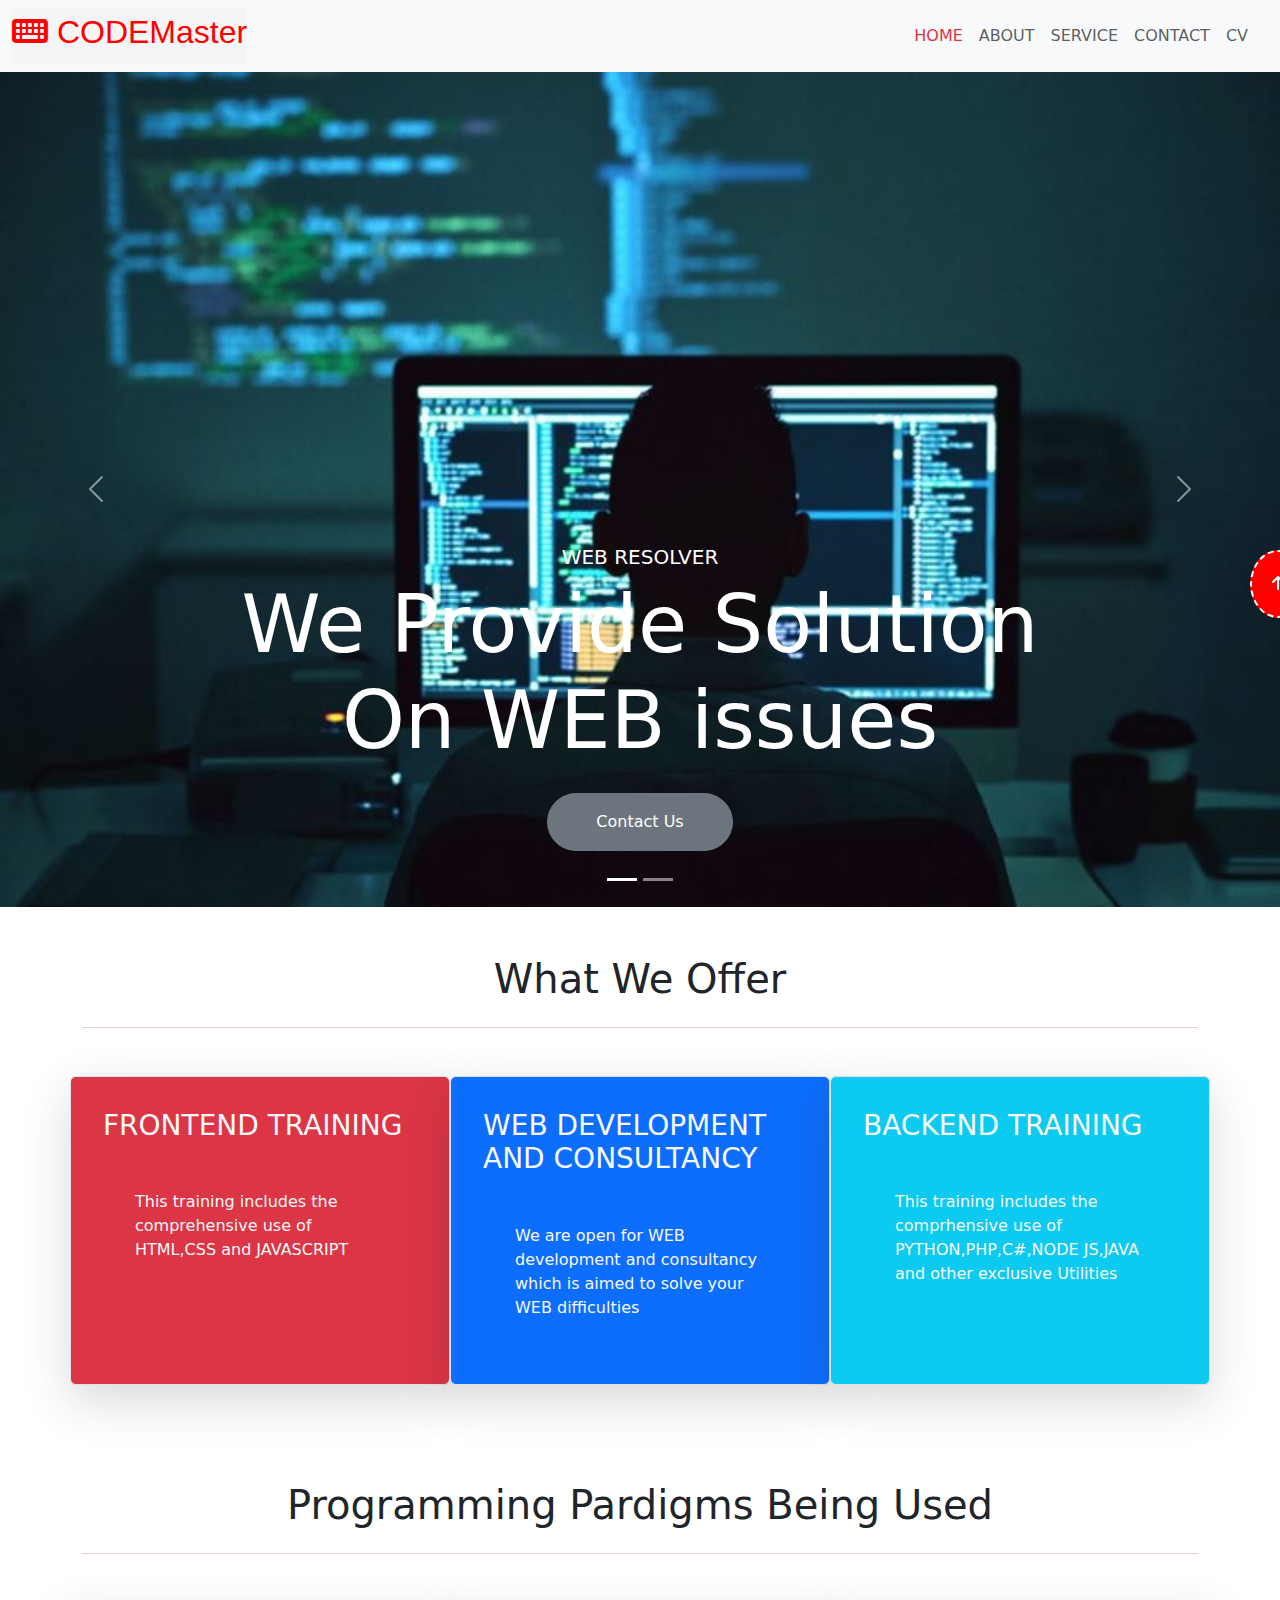
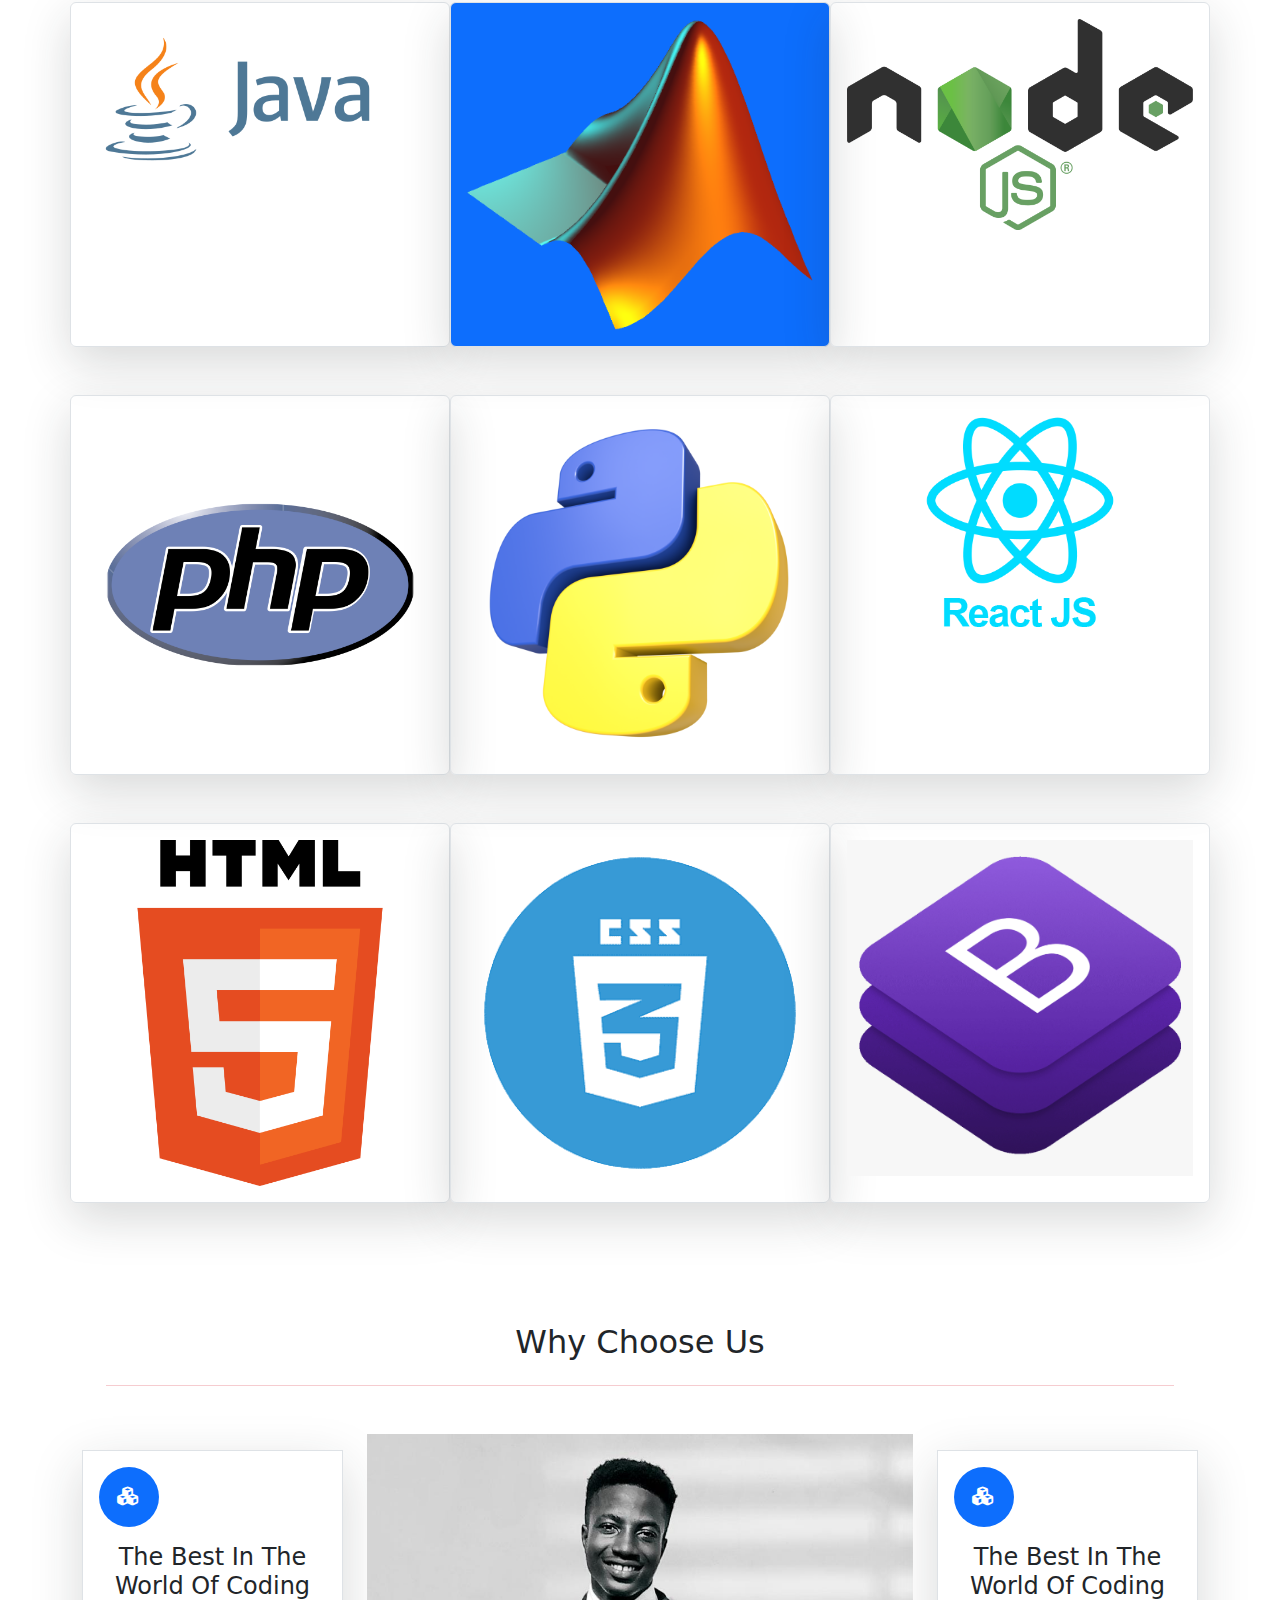
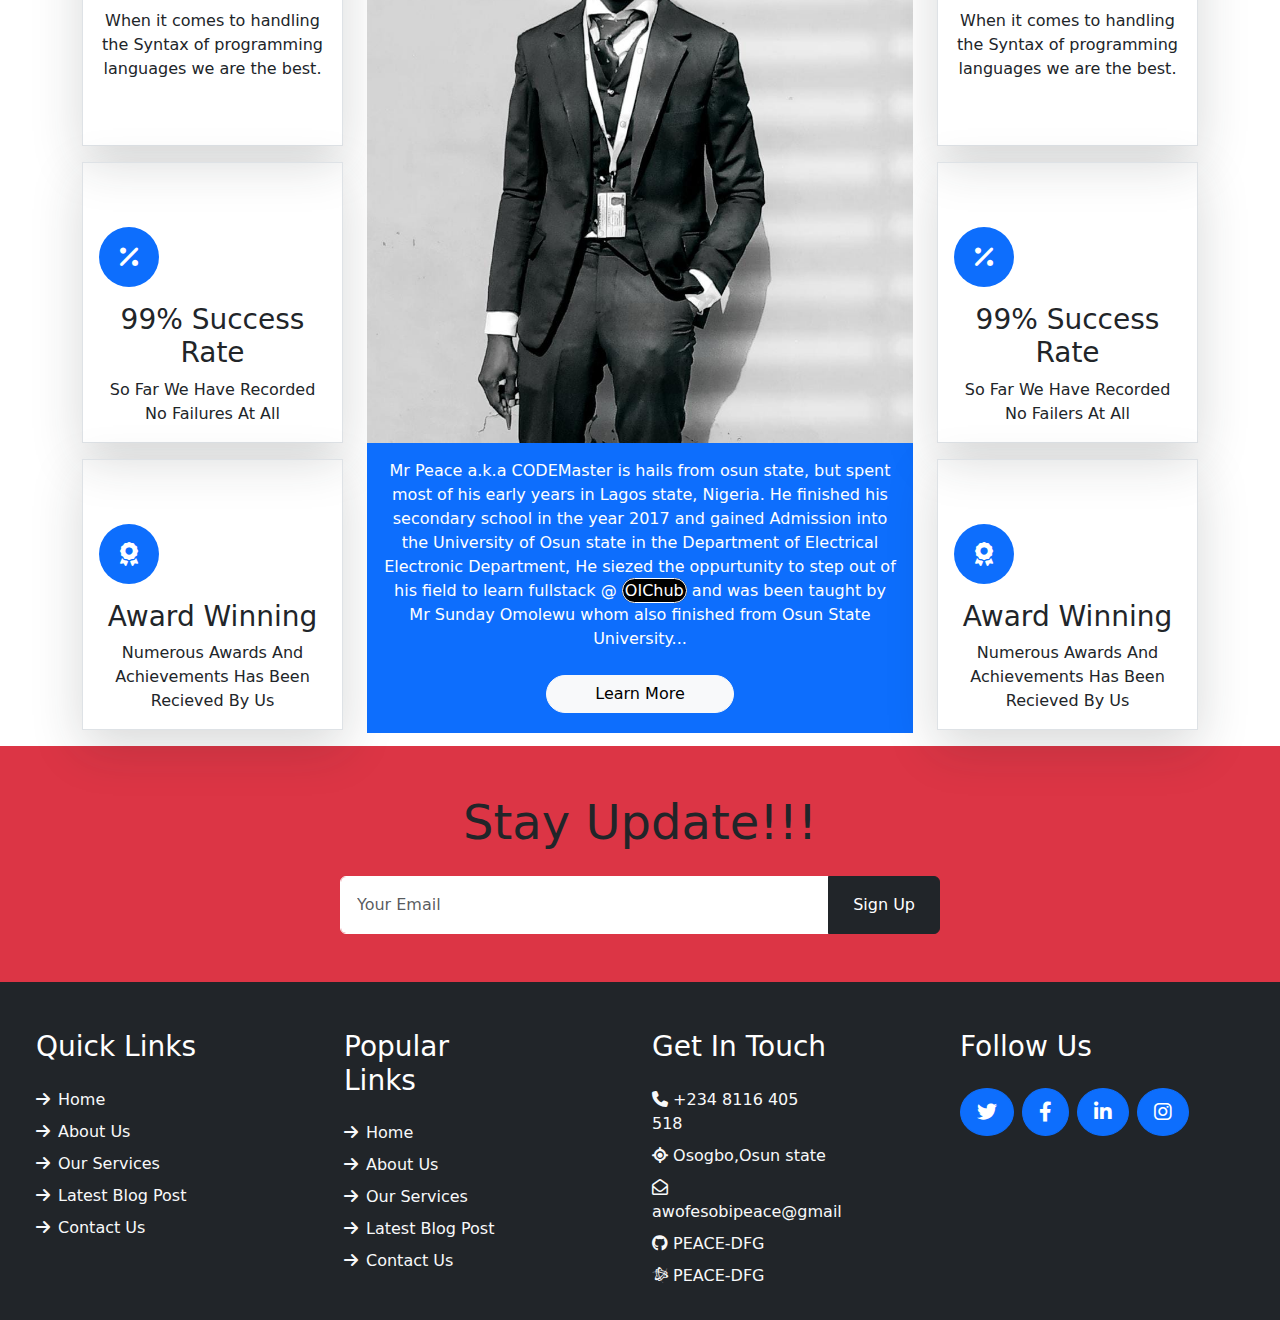
<file: index.html>
<!DOCTYPE html>
<html lang="en">
<head>
    <meta charset="UTF-8">
    <meta http-equiv="X-UA-Compatible" content="IE=edge">
    <meta name="viewport" content="width=device-width, initial-scale=1.0">
    <link rel="stylesheet" href="bootstrap/all.min.css">
    <link rel="stylesheet" href="bootstrap/bootstrap.min.css">
    <link rel="stylesheet" href="home.css">
    <title>www.CODEMaster_home.org.ng</title>
</head>
<body>

<nav class="navbar sticky-top navbar-expand-lg navbar-light bg-light">
  <div class="container-fluid">
    <a class="navbar-brand" href="#" style="background-color: whitesmoke; color:black"><h2 style="font-family: Verdana, Geneva, Tahoma, sans-serif;color:red"> <i class="fa-solid fa-keyboard"></i> CODEMaster </h2></a>
    <button class="navbar-toggler" type="button" data-bs-toggle="collapse" data-bs-target="#navbarTogglerDemo02" aria-controls="navbarTogglerDemo02" aria-expanded="false" aria-label="Toggle navigation">
      <span class="navbar-toggler-icon"></span>
    </button>
   
  </div>
  <div class="collapse navbar-collapse" id="navbarTogglerDemo02">
    <ul class="navbar-nav  d-flex me-4 mb-2 mb-lg-0">
      <li class="nav-item ">
        <a class="nav-link active text-danger" aria-current="page" href="#">HOME</a>
      </li>
      <li class="nav-item ">
        <a class="nav-link" href="about.html">ABOUT</a>
      </li>
      <li class="nav-item">
        <a class="nav-link " href="Service.html">SERVICE</a>
      </li>
      <li class="nav-item">
        <a class="nav-link " href="contact.html">CONTACT</a>
      </li>
      <li class="nav-item">
        <a class="nav-link " href=""> CV</a>
      </li>
    </ul>
    
  </div>
</nav>

<div id="top"></div>
<!-- Carousel section -->
<div id="carouselExampleFade" class="carousel slide carousel-fade" data-bs-ride="carousel">
    <div class="carousel-indicators">
        <button type="button" data-bs-target="#carouselExampleCaptions" data-bs-slide-to="0" class="active" aria-current="true" aria-label="Slide 1"></button>
        <button type="button" data-bs-target="#carouselExampleCaptions" data-bs-slide-to="1" aria-label="Slide 2"></button>
        <!-- <button type="button" data-bs-target="#carouselExampleCaptions" data-bs-slide-to="2" aria-label="Slide 3"></button> -->
      </div>
    <div class="carousel-inner">
      <div class="carousel-item active">
        <img src="images/main3.jpg" class="d-block w-100" alt="...">
        <div class="carousel-caption d-flex flex-column align-items-center justify-content-center">
            <div class="p-3" style="max-width: 900px;">
                <h5 class="text-white text-uppercase">WEB RESOLVER</h5>
                <h3 class="display-1 text-white mb-md-4">We Provide Solution On WEB issues</h3>
                <!-- <a href="" class="btn btn-primary py-md-3 px-md-5 me-3 rounded-pill"><i class="fa-solid fa-arrow-right" style="width:fit-content; font-size:30px"></i></a> -->
                <a href="contact.html" class="btn btn-secondary py-md-3 px-md-5 rounded-pill">Contact Us</a>
            </div>
        </div>
      </div>
      <div class="carousel-item">
        <img src="images/min2.jpg" class="d-block w-100" alt="...">
        <div class="carousel-caption d-flex flex-column align-items-center justify-content-center">
            <div class="p-3" style="max-width: 900px;">
                <h5 class="text-white text-uppercase">WRITE CODES FROM SCRATCH</h5>
                <h5 class="display-2 text-white mb-md-4">Develop A Dynamic Website With Maximum Functionality</h5>
                <!-- <a href="" class="btn btn-primary py-md-3 px-md-5 me-3 rounded-pill"><i class="fa-solid fa-arrow-right" style="width:fit-content; font-size:30px"></i></a> -->
                <a href="" class="btn btn-secondary py-md-3 px-md-5 rounded-pill">Contact Us</a>
            </div>
        </div> 
      <!-- <div class="carousel-item">
        <img src="images/carousel-2.jpg" class="d-block w-100" alt="...">
        <div class="carousel-caption d-flex flex-column align-items-center justify-content-center">
            <div class="p-3" style="max-width: 900px;">
                <h5 class="text-white text-uppercase">Business Consultancy</h5>
                <h1 class="display-1 text-white mb-md-4">Take Our Help To Reach The Top Level</h1>
                <a href="" class="btn btn-primary py-md-3 px-md-5 me-3 rounded-pill">Get Quote</a>
                <a href="" class="btn btn-secondary py-md-3 px-md-5 rounded-pill">Contact Us</a>
            </div>
        </div>
    </div> -->
      
    </div>
    <button class="carousel-control-prev" type="button" data-bs-target="#carouselExampleFade" data-bs-slide="prev">
      <span class="carousel-control-prev-icon" aria-hidden="true"></span>
      <span class="visually-hidden">Previous</span>
    </button>
    <button class="carousel-control-next" type="button" data-bs-target="#carouselExampleFade" data-bs-slide="next">
      <span class="carousel-control-next-icon" aria-hidden="true"></span>
      <span class="visually-hidden">Next</span>
    </button>
  </div>
  </div>

        <section>
              <div class="container text-center tect-dark mt-5">
                <h1>What We Offer</h1>
                <hr class="container text-danger mt-4 mb-5">
              </div>

              <div class="container ">
                <div class="row ">
                  <div class="col border gx-5 shadow-lg p-3 mb-5 bg-danger text-light rounded new">
                    <h3 class="m-3">FRONTEND TRAINING</h3>
                    <p class="m-5"> This training includes the comprehensive use of HTML,CSS and JAVASCRIPT </p>
                  </div>
                  <div class="col border gx-5 shadow-lg p-3 mb-5 bg-primary text-light rounded new">
                    <h3 class="m-3">WEB DEVELOPMENT AND CONSULTANCY</h3>
                    <p class="m-5"> We are open for WEB development and consultancy which is aimed to solve your WEB difficulties </p>
                  </div>
                  <div class="col border gx-5 shadow-lg p-3 mb-5 bg-info text-light rounded new">
                    <h3 class="m-3">BACKEND TRAINING</h3>
                    <p class="m-5"> This training includes the comprhensive use of PYTHON,PHP,C#,NODE JS,JAVA and other exclusive Utilities  </p>
                  </div>
                </div>
              </div>


      </section>
      <section>
        <div class="container text-center tect-dark mt-5">
          <h1>Programming Pardigms Being Used</h1>
          <hr class="container text-danger mt-4 mb-5">
        </div>

        <div class="container  ">
          <div class="row  ">

            <div class=" col-4 border gx-5 shadow-lg p-3 mb-5  text-light rounded root" >
              <img src="images/java.png" class="img-fluid swing" alt="" width="320px" height="134px">
             
              
            </div>
            <div class="col-4 border gx-5 shadow-lg p-3 mb-5 bg-primary text-light rounded ">
              <img src="images/Matlab_Logo.png" class="img-fluid swing" alt="" width="fit-content" >
            </div>
            <div class="col-4 border gx-5 shadow-lg p-3 mb-5  text-light rounded ">
              <img src="images/nodejs.png" class="img-fluid swing" alt="">
            </div>
            <div class="col-4 border gx-5 shadow-lg p-3 mb-5  text-light rounded ">
              <img src="images/ph.png" class="img-fluid swing" alt="">
            </div>
            <div class="col-4 border gx-5 shadow-lg p-3 mb-5  text-light rounded ">
              <img src="images/py.webp" class="img-fluid swing" alt="">
            </div>
            <div class="col-4 border gx-5 shadow-lg p-3 mb-5  text-light rounded ">
              <img src="images/react.png" class="img-fluid swing" alt="">
            </div>
            <div class="col-4 border gx-5 shadow-lg p-3 mb-5  text-light rounded ">
              <img src="images/HTML5_logo_and_wordmark.svg.png" class="img-fluid swing" alt="">
            </div>
            <div class="col-4 border gx-5 shadow-lg p-3 mb-5  text-light rounded ">
              <img src="images/c-removebg-preview.png" class="img-fluid swing" alt="">
            </div>
            <div class="col-4 border gx-5 shadow-lg p-3 mb-5  text-light rounded ">
              <img src="images/bot.png" class="img-fluid swing" alt="">
            </div>
          </div>
        </div>


</section>

      <section>




      </section>

      <section class="container">

        <div class="m-4 text-center pt-5">
          <h2>Why Choose Us</h2>
          <hr class="container text-danger mt-4 mb-5">
        </div>
        <div class="row">
          <div class="col-md-6 col-lg-3 ">
            <div  >
             <div class="border shadow-lg text-center justify-content-center p-3 my-3 swing"> 
             <div class="bg-primary rounded-circle   d-flex align-items-center justify-content-center mb-3" style="width: 60px; height: 60px;">
                <i class="fa fa-cubes fs-5 text-white"></i>
            </div>
            <h4>The Best In The World Of Coding</h4>
            <p class="mb-5"> When it comes to handling the Syntax of programming languages we are the best.</p>
          </div>
          <div class="border shadow-lg text-center justify-content-center p-3 my-3 swing">
            <div class="bg-primary mt-5 rounded-circle d-flex align-items-center justify-content-center mb-3" style="width: 60px; height: 60px;">
              <i class="fa fa-percent fs-4 text-white"></i>
          </div>
          <h3>99% Success Rate</h3>
          <p class="mb-0">So Far We Have Recorded No Failures At All</p>
        </div>
        <div class="border shadow-lg text-center justify-content-center p-3 my-3 swing">
          <div class="bg-primary mt-5 rounded-circle d-flex align-items-center justify-content-center mb-3" style="width: 60px; height: 60px;">
            <i class="fa fa-award fs-4 text-white"></i>
        </div>
        <h3>Award Winning</h3>
        <p class="mb-0"> Numerous Awards And Achievements Has Been Recieved By Us</p>
      </div>

          </div>
          </div>

          <!-- second part -->
          <div class="col-md-6 col-lg-6">
            <div class="d-block bg-primary  text-center">
              <img class="img-fluid" src="images/my_picture.jpg" alt="programmer">
              <div class="p-3">
                  <p class="text-white mb-4">Mr Peace a.k.a CODEMaster is hails from osun state, but spent most of his early years in Lagos state, Nigeria. He finished his secondary school in the year 2017 and gained Admission into the University of Osun state in the Department of Electrical Electronic Department, He siezed the oppurtunity to step out of his field to learn fullstack @ <a href="https://www.oichub.org/" style="background-color: black; color:white; border:1px solid white; width:fit-content;padding:2px;border-radius:50px;">OIChub</a> and was been taught by Mr Sunday Omolewu whom also finished from Osun State University...  </p>
                  <a href="" class="btn btn-light px-md-5 rounded-pill mb-1">Learn More</a>
              </div>
          </div>

          </div>

          <!-- third part -->


          <div class="col-md-6 col-lg-3">
            <div  >
              <div class="border shadow-lg text-center justify-content-center p-3 my-3 swing"> 
              <div class="bg-primary rounded-circle   d-flex align-items-center justify-content-center mb-3" style="width: 60px; height: 60px;">
                 <i class="fa fa-cubes fs-5 text-white"></i>
             </div>
             <h4>The Best In The World Of Coding</h4>
             <p class="mb-5"> When it comes to handling the Syntax of programming languages we are the best.</p>
           </div>
           <div class="border shadow-lg text-center justify-content-center p-3 my-3 swing">
             <div class="bg-primary mt-5 rounded-circle d-flex align-items-center justify-content-center mb-3" style="width: 60px; height: 60px;">
               <i class="fa fa-percent fs-4 text-white"></i>
           </div>
           <h3>99% Success Rate</h3>
           <p class="mb-0">So Far We Have Recorded No Failers At All</p>
         </div>
         <div class="border shadow-lg text-center justify-content-center p-3 my-3 swing">
           <div class="bg-primary mt-5 rounded-circle d-flex align-items-center justify-content-center mb-3" style="width: 60px; height: 60px;">
             <i class="fa fa-award fs-4 text-white"></i>
         </div>
         <h3>Award Winning</h3>
         <p class="mb-0"> Numerous Awards And Achievements Has Been Recieved By Us</p>
       </div>
 
           </div>
          </div>
        </div>



      </section>

      <section>

        <div>

          <div class="container-fluid bg-danger text-dark p-5">
            <div class="row g-5">
                <div class="col-12 text-center">
                    <h1 class="display-5 mb-4">Stay Update!!!</h1>
                    <form class="mx-auto" style="max-width: 600px;">
                        <div class="input-group">
                            <input type="text" class="form-control border-white p-3" placeholder="Your Email">
                            <button class="btn btn-dark px-4">Sign Up</button>
                        </div>
                    </form>
                </div>
            </div>
        </div>
        </div>
      </section>
      <section class="bg-dark">
        <div class="container-fluid ">
          <div class="row  p-4 justify-content-between  "  >
            <div class=" col-md-6 col-lg-2 mt-4">
              <h3 class="text-white mb-4">Quick Links</h3>
              <div class="d-flex flex-column justify-content-start">
                <a class="text-light mb-2" href="#"><i class="fa-solid fa-arrow-right me-2"></i>Home</a>
                <a class="text-light mb-2" href="#"><i class="fa-solid fa-arrow-right me-2"></i>About Us</a>
                <a class="text-light mb-2" href="#"><i class="fa-solid fa-arrow-right me-2"></i>Our Services</a>
                <a class="text-light mb-2" href="#"><i class="fa-solid fa-arrow-right me-2"></i>Latest Blog Post</a>
                <a class="text-light" href="#"><i class="fa-solid fa-arrow-right me-2"></i>Contact Us</a>
            </div>

            </div>
            <div class="col-md-6 col-lg-2 mt-4">
              <h3 class="text-white mb-4">Popular Links</h3>
                <div class="d-flex flex-column justify-content-start">
                    <a class="text-light mb-2" href="#"><i class="fa-solid fa-arrow-right me-2"></i>Home</a>
                    <a class="text-light mb-2" href="#"><i class="fa-solid fa-arrow-right me-2"></i>About Us</a>
                    <a class="text-light mb-2" href="#"><i class="fa-solid fa-arrow-right me-2"></i>Our Services</a>
                    <a class="text-light mb-2" href="#"><i class="fa-solid fa-arrow-right me-2"></i>Latest Blog Post</a>
                    <a class="text-light" href="#"><i class="fa-solid fa-arrow-right me-2"></i>Contact Us</a>
                </div>

            </div>
            <div class="col-md-6 col-lg-2 mt-4">
              <h3 class="text-white mb-4 ">Get In Touch</h3>
              <div class="d-flex flex-column justify-content-start">
                <a class="text-light mb-2" href="#"> <i class="fa-solid fa-phone"></i> +234 8116 405 518</a>
                <a class="text-light mb-2" href="#"> <i class="fa-solid fa-location"></i> Osogbo,Osun state</a>
                <a class="text-light mb-2" href="https://mail.google.com/mail/"><i class="fa-regular fa-envelope-open"></i>awofesobipeace@gmail</a>
                <a class="text-light mb-2" href="#"> <i class="fab fa-github"></i> PEACE-DFG</a>
                <a class="text-light mb-2" href="#"><i class="fa-brands fa-battle-net"></i> PEACE-DFG</a>
               
            </div>
            </div>
            <div class="col-md-6 col-lg-3 mt-4">
              <h3 class="text-white mb-4 ">Follow Us</h3>
              <div class="d-flex">
                  <a class="btn btn-lg btn-primary btn-lg-square rounded-circle me-2" href="https://twitter.com/login?lang=en"><i class="fab fa-twitter fw-normal"></i></a>
                  <a class="btn btn-lg btn-primary btn-lg-square rounded-circle me-2" href="https://www.facebook.com/login/"><i class="fab fa-facebook-f fw-normal"></i></a>
                  <a class="btn btn-lg btn-primary btn-lg-square rounded-circle me-2" href="https://www.linkedin.com/login"><i class="fab fa-linkedin-in fw-normal"></i></a>
                  <a class="btn btn-lg btn-primary btn-lg-square rounded-circle" href="https://www.instagram.com/accounts/login/"><i class="fab fa-instagram fw-normal"></i></a>
              </div>

            </div>
            <!-- <div class="col ms-5 ps-3">
              <iframe src="https://www.google.com/maps/embed?pb=!1m18!1m12!1m3!1d782.4979985080392!2d4.572500349531093!3d7.768015689135097!2m3!1f0!2f0!3f0!3m2!1i1024!2i768!4f13.1!3m3!1m2!1s0x1037880344b63867%3A0xb1fb6e9e054bab7a!2sOke%20Baale%20Ln%2C%20230284%2C%20Osogbo%2C%20Osun!5e0!3m2!1sen!2sng!4v1681417618489!5m2!1sen!2sng" width="300" height="200" style="border:0;" allowfullscreen="" loading="lazy" referrerpolicy="no-referrer-when-downgrade"></iframe>

            </div> -->
          </div>
        </div>

        <div>
          <a href="#top" class="troop"><i class="fa-solid fa-arrow-up text-light"></i></a>
        </div>
      </section>
      
    
<script>
  window.alert('CODEMaster sends his greetings, Please Enjoy your stay.')

</script>

<script src="js/bootstrap.bundle.min.js"> 
</script>
<script src="//code.tidio.co/nh6g7hwphnwkzshdb79aavu7z71okkms.js" async></script>
</body>
</html>
</file>
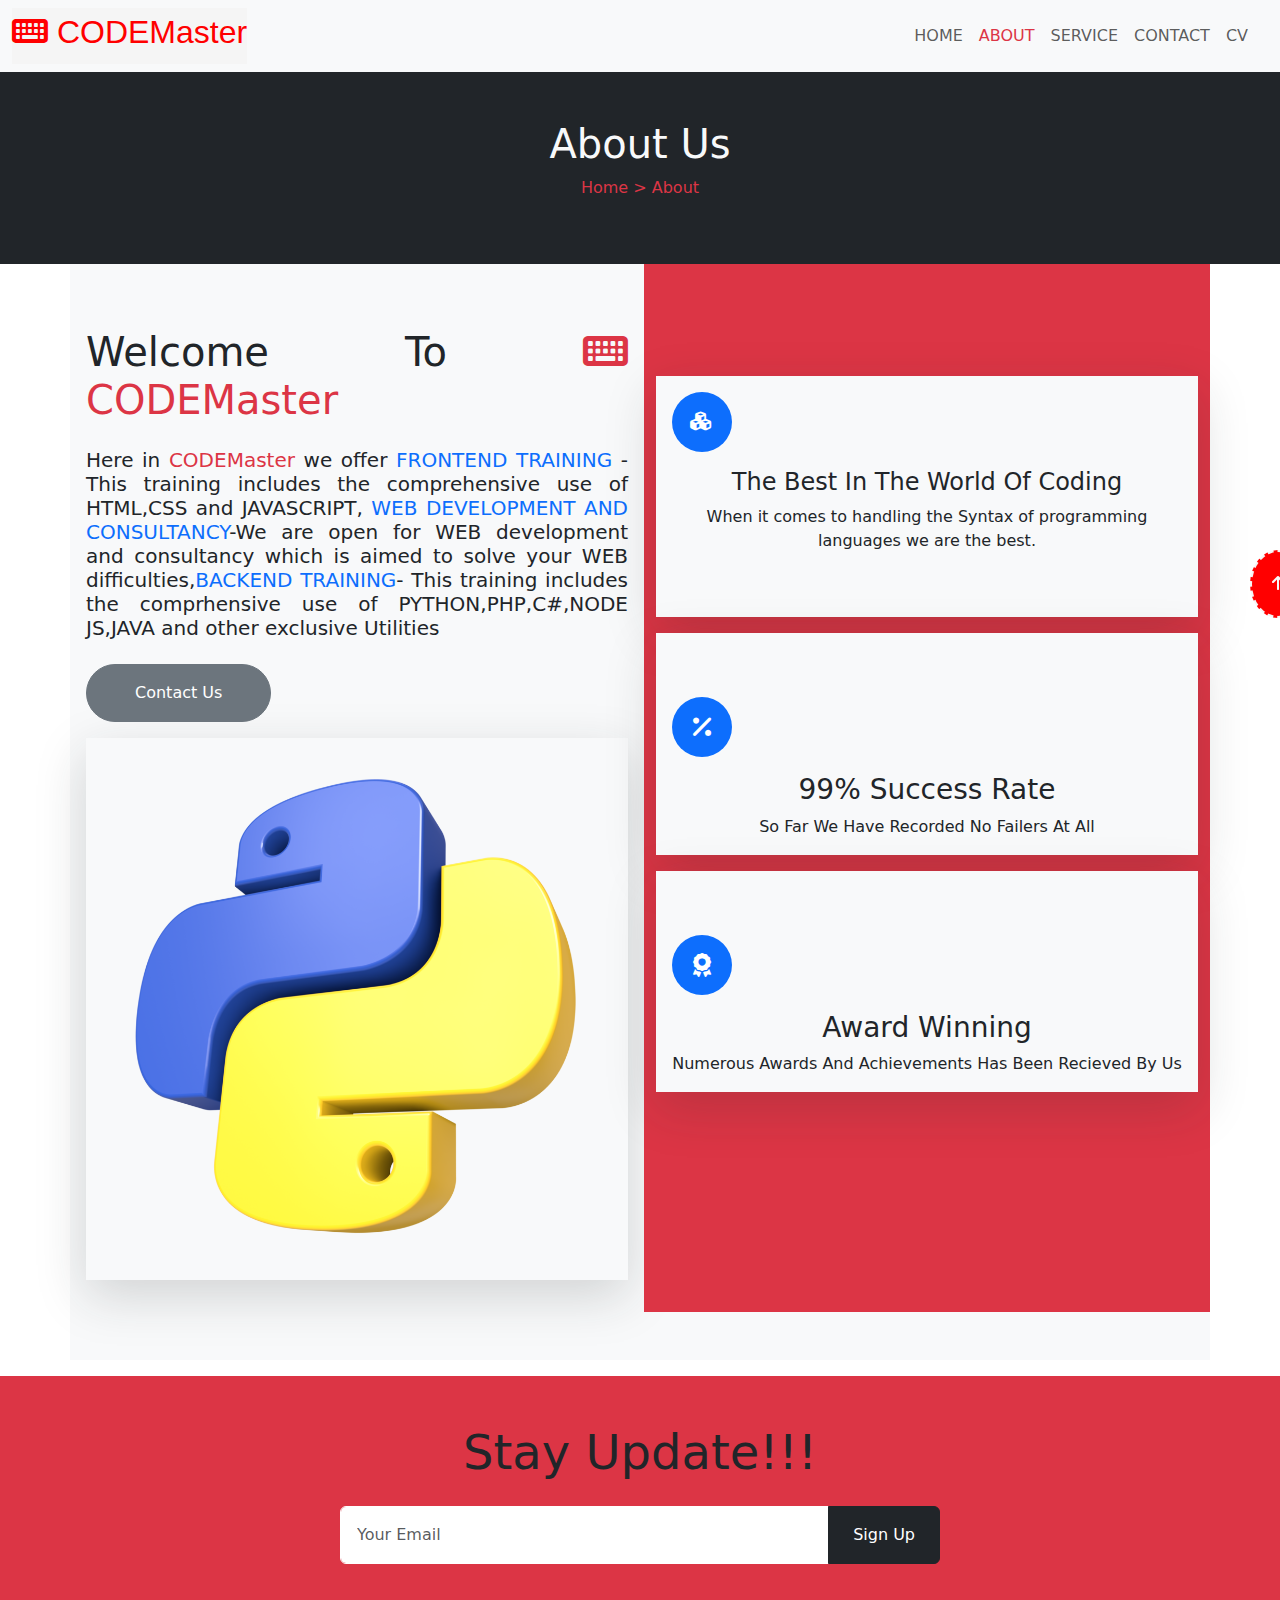
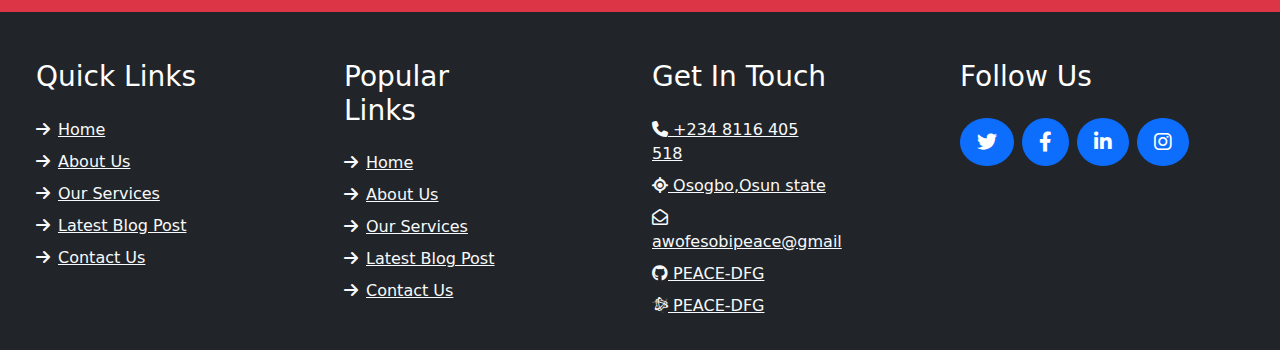
<file: about.html>
<!DOCTYPE html>
<html lang="en">
<head>
    <meta charset="UTF-8">
    <meta http-equiv="X-UA-Compatible" content="IE=edge">
    <meta name="viewport" content="width=device-width, initial-scale=1.0">
    <link rel="stylesheet" href="about.css">
    <link rel="stylesheet" href="bootstrap/all.min.css">
    <link rel="stylesheet" href="bootstrap/bootstrap.min.css">
    <title>www.CODEMaster_about.org.ng</title>
</head>
<body>
    
<nav class="navbar sticky-top navbar-expand-lg navbar-light bg-light">
    <div class="container-fluid">
      <a class="navbar-brand" href="#" style="background-color: whitesmoke; color:black"><h2 style="font-family: Verdana, Geneva, Tahoma, sans-serif; color:red">  <i class="fa-solid fa-keyboard"></i> CODEMaster </h2></a>
      <button class="navbar-toggler" type="button" data-bs-toggle="collapse" data-bs-target="#navbarTogglerDemo02" aria-controls="navbarTogglerDemo02" aria-expanded="false" aria-label="Toggle navigation">
        <span class="navbar-toggler-icon"></span>
      </button>
     
    </div>
    <div class="collapse navbar-collapse" id="navbarTogglerDemo02">
      <ul class="navbar-nav  d-flex me-4 mb-2 mb-lg-0">
        <li class="nav-item ">
          <a class="nav-link " aria-current="page" href="index.html">HOME</a>
        </li>
        <li class="nav-item ">
          <a class="nav-link active text-danger" href="#">ABOUT</a>
        </li>
        <li class="nav-item">
          <a class="nav-link " href="Service.html">SERVICE</a>
        </li>
        <li class="nav-item">
          <a class="nav-link " href="contact.html">CONTACT</a>
        </li>
        <li class="nav-item">
          <a class="nav-link " href=""> CV</a>
        </li>
      </ul>
      
    </div>
  </nav>
  <div id="top"></div>
  <!-- About Us Maain head -->
  <section>
    <div class="bg-dark text-center p-5 ">


        <h1 class="text-light "> About Us</h1>
        <p class="text-danger"> Home   >   About </p>

    </div>




  </section>
  
  <!-- Greeeeetings -->
  <section>

    <div class="container" >
        <div class="row bg-light mb-3 pb-5 ">
            <div class="col mt-4 p-3 " style="text-align: justify;">
                <h1 class="mt-4 mb-4">Welcome To <span class="text-danger"> <i class="fa-solid fa-keyboard"></i>CODEMaster</span></h1>
                <h5 class="pb-3" >
                    Here in <span class="text-danger">CODEMaster</span> we offer <span class="text-primary">FRONTEND TRAINING</span> - This training includes the comprehensive use of HTML,CSS and JAVASCRIPT, <span  class="text-primary">WEB DEVELOPMENT AND CONSULTANCY</span>-We are open for WEB development and consultancy which is aimed to solve your WEB difficulties,<span class="text-primary">BACKEND TRAINING</span>-
                    This training includes the comprhensive use of PYTHON,PHP,C#,NODE JS,JAVA and other exclusive Utilities 
                </h5>
                <a href="contact.html" class="btn btn-secondary py-md-3 px-md-5 rounded-pill">Contact Us</a>
                <div class="bg-light shadow-lg text-center justify-content-center p-3 my-3 ">
                    <img src="images/py.webp" class="img-fluid swing" alt="" >
            
                </div>
            </div>
            <div class="col-md bg-danger m">
                
                <div class="mt-5 pt-5" >
                    <div class="bg-light shadow-lg text-center justify-content-center p-3 my-3 swing"> 
                    <div class="bg-primary rounded-circle   d-flex align-items-center justify-content-center mb-3" style="width: 60px; height: 60px;">
                       <i class="fa fa-cubes fs-5 text-white"></i>
                   </div>
                   <h4>The Best In The World Of Coding</h4>
                   <p class="mb-5"> When it comes to handling the Syntax of programming languages we are the best.</p>
                 </div>
                 <div class="bg-light shadow-lg text-center justify-content-center p-3 my-3 swing">
                   <div class="bg-primary mt-5 rounded-circle d-flex align-items-center justify-content-center mb-3" style="width: 60px; height: 60px;">
                     <i class="fa fa-percent fs-4 text-white"></i>
                 </div>
                 <h3>99% Success Rate</h3>
                 <p class="mb-0">So Far We Have Recorded No Failers At All</p>
               </div>
               <div class="bg-light shadow-lg text-center justify-content-center p-3 my-3 swing">
                <div class="bg-primary mt-5 rounded-circle d-flex align-items-center justify-content-center mb-3" style="width: 60px; height: 60px;">
                  <i class="fa fa-award fs-4 text-white"></i>
              </div>
              <h3>Award Winning</h3>
              <p class="mb-0"> Numerous Awards And Achievements Has Been Recieved By Us</p>
            </div>
     
               

                

            </div>
        </div>

    </div>

  </section>
  <section>

    <div>

      <div class="container-fluid bg-danger text-dark p-5">
        <div class="row g-5">
            <div class="col-12 text-center">
                <h1 class="display-5 mb-4">Stay Update!!!</h1>
                <form class="mx-auto" style="max-width: 600px;">
                    <div class="input-group">
                        <input type="text" class="form-control border-white p-3" placeholder="Your Email">
                        <button class="btn btn-dark px-4">Sign Up</button>
                    </div>
                </form>
            </div>
        </div>
    </div>
    </div>
  </section>
  <section class="bg-dark">
    <div class="container-fluid ">
      <div class="row  p-4 justify-content-between  "  >
        <div class=" col-md-6 col-lg-2 mt-4">
          <h3 class="text-white mb-4">Quick Links</h3>
          <div class="d-flex flex-column justify-content-start">
            <a class="text-light mb-2" href="#"><i class="fa-solid fa-arrow-right me-2"></i>Home</a>
            <a class="text-light mb-2" href="#"><i class="fa-solid fa-arrow-right me-2"></i>About Us</a>
            <a class="text-light mb-2" href="#"><i class="fa-solid fa-arrow-right me-2"></i>Our Services</a>
            <a class="text-light mb-2" href="#"><i class="fa-solid fa-arrow-right me-2"></i>Latest Blog Post</a>
            <a class="text-light" href="#"><i class="fa-solid fa-arrow-right me-2"></i>Contact Us</a>
        </div>

        </div>
        <div class="col-md-6 col-lg-2 mt-4">
          <h3 class="text-white mb-4">Popular Links</h3>
            <div class="d-flex flex-column justify-content-start">
                <a class="text-light mb-2" href="#"><i class="fa-solid fa-arrow-right me-2"></i>Home</a>
                <a class="text-light mb-2" href="#"><i class="fa-solid fa-arrow-right me-2"></i>About Us</a>
                <a class="text-light mb-2" href="#"><i class="fa-solid fa-arrow-right me-2"></i>Our Services</a>
                <a class="text-light mb-2" href="#"><i class="fa-solid fa-arrow-right me-2"></i>Latest Blog Post</a>
                <a class="text-light" href="#"><i class="fa-solid fa-arrow-right me-2"></i>Contact Us</a>
            </div>

        </div>
        <div class="col-md-6 col-lg-2 mt-4">
          <h3 class="text-white mb-4 ">Get In Touch</h3>
          <div class="d-flex flex-column justify-content-start">
            <a class="text-light mb-2" href="#"> <i class="fa-solid fa-phone"></i> +234 8116 405 518</a>
            <a class="text-light mb-2" href="#"> <i class="fa-solid fa-location"></i> Osogbo,Osun state</a>
            <a class="text-light mb-2" href="https://mail.google.com/mail/"><i class="fa-regular fa-envelope-open"></i>awofesobipeace@gmail</a>
            <a class="text-light mb-2" href="#"> <i class="fab fa-github"></i> PEACE-DFG</a>
            <a class="text-light mb-2" href="#"><i class="fa-brands fa-battle-net"></i> PEACE-DFG</a>
           
        </div>
        </div>
        <div class="col-md-6 col-lg-3 mt-4">
          <h3 class="text-white mb-4 ">Follow Us</h3>
          <div class="d-flex">
              <a class="btn btn-lg btn-primary btn-lg-square rounded-circle me-2" href="https://twitter.com/login?lang=en"><i class="fab fa-twitter fw-normal"></i></a>
              <a class="btn btn-lg btn-primary btn-lg-square rounded-circle me-2" href="https://www.facebook.com/login/"><i class="fab fa-facebook-f fw-normal"></i></a>
              <a class="btn btn-lg btn-primary btn-lg-square rounded-circle me-2" href="https://www.linkedin.com/login"><i class="fab fa-linkedin-in fw-normal"></i></a>
              <a class="btn btn-lg btn-primary btn-lg-square rounded-circle" href="https://www.instagram.com/accounts/login/"><i class="fab fa-instagram fw-normal"></i></a>
          </div>

        </div>
        <!-- <div class="col ms-5 ps-3">
          <iframe src="https://www.google.com/maps/embed?pb=!1m18!1m12!1m3!1d782.4979985080392!2d4.572500349531093!3d7.768015689135097!2m3!1f0!2f0!3f0!3m2!1i1024!2i768!4f13.1!3m3!1m2!1s0x1037880344b63867%3A0xb1fb6e9e054bab7a!2sOke%20Baale%20Ln%2C%20230284%2C%20Osogbo%2C%20Osun!5e0!3m2!1sen!2sng!4v1681417618489!5m2!1sen!2sng" width="300" height="200" style="border:0;" allowfullscreen="" loading="lazy" referrerpolicy="no-referrer-when-downgrade"></iframe>

        </div> -->
      </div>
    </div>

    <div>
      <a href="#top" class="troop"><i class="fa-solid fa-arrow-up text-light"></i></a>
    </div>
  </section>
  

  
    



    <script src="js/bootstrap.bundle.min.js"></script>
</body>
</html>
</file>
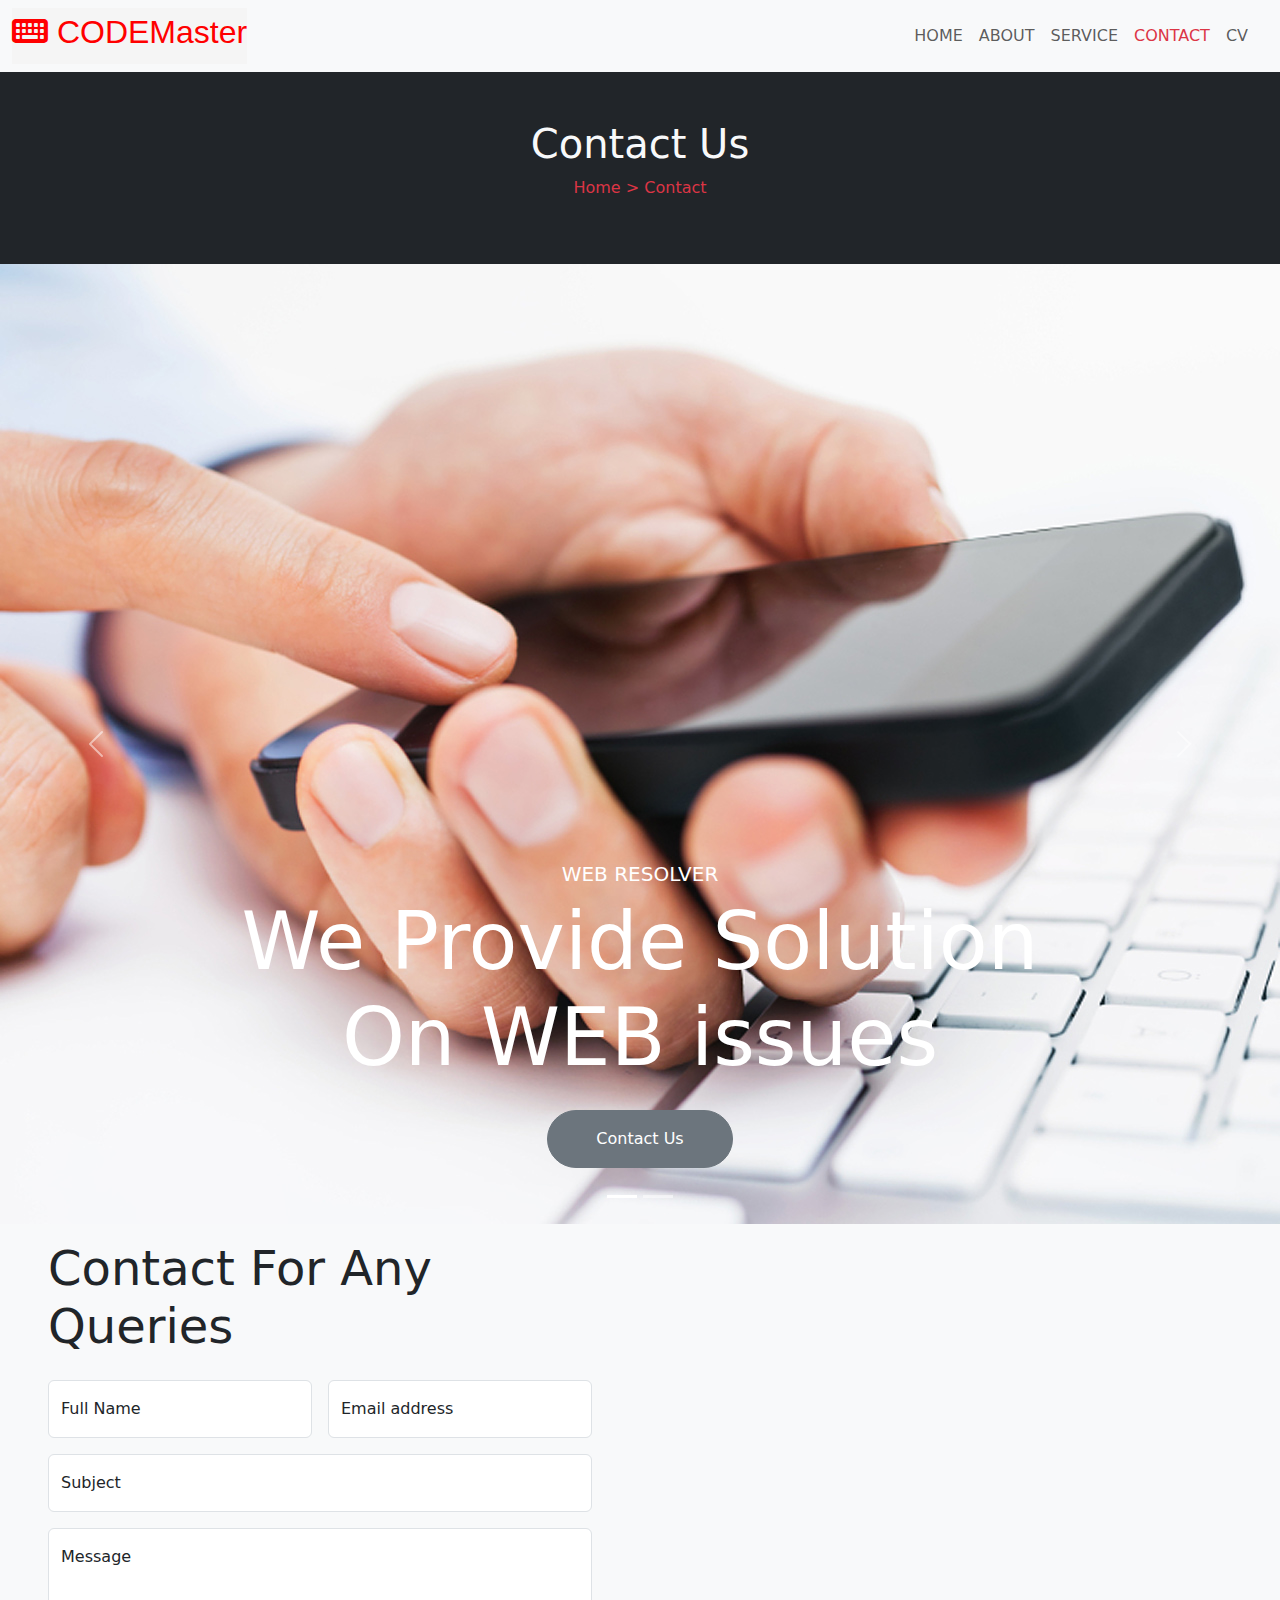
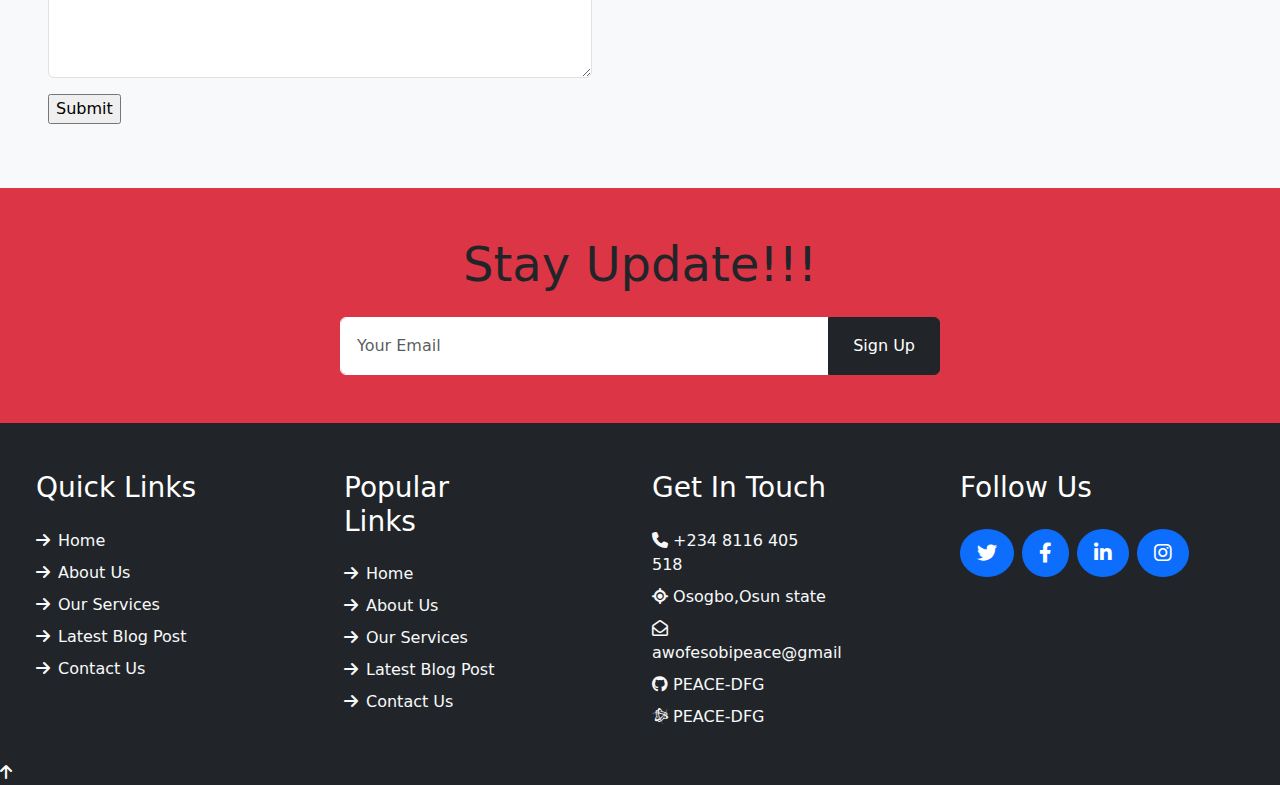
<file: contact.html>
<!DOCTYPE html>
<html lang="en">
<head>
    <meta charset="UTF-8">
    <meta http-equiv="X-UA-Compatible" content="IE=edge">
    <meta name="viewport" content="width=device-width, initial-scale=1.0">
    <link rel="stylesheet" href="bootstrap/all.min.css">
    <link rel="stylesheet" href="bootstrap/bootstrap.min.css">
    <link rel="stylesheet" href="contact.css">
    <title>Document</title>
</head>
<body>
        
<nav class="navbar sticky-top navbar-expand-lg navbar-light bg-light">
    <div class="container-fluid">
      <a class="navbar-brand" href="#" style="background-color: whitesmoke; color:black"><h2 style="font-family: Verdana, Geneva, Tahoma, sans-serif;color:red"> <i class="fa-solid fa-keyboard"></i> CODEMaster </h2></a>
      <button class="navbar-toggler" type="button" data-bs-toggle="collapse" data-bs-target="#navbarTogglerDemo02" aria-controls="navbarTogglerDemo02" aria-expanded="false" aria-label="Toggle navigation">
        <span class="navbar-toggler-icon"></span>
      </button>
     
    </div>
    <div class="collapse navbar-collapse" id="navbarTogglerDemo02">
      <ul class="navbar-nav  d-flex me-4 mb-2 mb-lg-0">
        <li class="nav-item ">
          <a class="nav-link " aria-current="page" href="index.html">HOME</a>
        </li>
        <li class="nav-item ">
          <a class="nav-link" href="about.html">ABOUT</a>
        </li>
        <li class="nav-item">
          <a class="nav-link " href="Service.html">SERVICE</a>
        </li>
        <li class="nav-item">
          <a class="nav-link active text-danger " href="contact.html">CONTACT</a>
        </li>
        <li class="nav-item">
          <a class="nav-link " href=""> CV</a>
        </li>
      </ul>
      
    </div>
  </nav>
  
  <div id="top"></div>
    <!-- main header -->
    <section>
        <div class="bg-dark text-center p-5 ">
    
    
            <h1 class="text-light "> Contact Us</h1>
            <p class="text-danger"> Home   >   Contact </p>
    
        </div>
    
    
    
    
      </section>
  <!-- Carousel section -->
<div id="carouselExampleFade" class="carousel slide carousel-fade" data-bs-ride="carousel">
    <div class="carousel-indicators">
        <button type="button" data-bs-target="#carouselExampleCaptions" data-bs-slide-to="0" class="active" aria-current="true" aria-label="Slide 1"></button>
        <button type="button" data-bs-target="#carouselExampleCaptions" data-bs-slide-to="1" aria-label="Slide 2"></button>
        <!-- <button type="button" data-bs-target="#carouselExampleCaptions" data-bs-slide-to="2" aria-label="Slide 3"></button> -->
      </div>
    <div class="carousel-inner">
      <div class="carousel-item active">
        <img src="images/contact.jpg" class="d-block w-100" alt="...">
        <div class="carousel-caption d-flex flex-column align-items-center justify-content-center">
            <div class="p-3" style="max-width: 900px;">
                <h5 class="text-white text-uppercase">WEB RESOLVER</h5>
                <h3 class="display-1 text-white mb-md-4">We Provide Solution On WEB issues</h3>
                <!-- <a href="" class="btn btn-primary py-md-3 px-md-5 me-3 rounded-pill"><i class="fa-solid fa-arrow-right" style="width:fit-content; font-size:30px"></i></a> -->
                <a href="contact.html" class="btn btn-secondary py-md-3 px-md-5 rounded-pill">Contact Us</a>
            </div>
        </div>
      </div>
      <div class="carousel-item">
        <img src="images/contact3.jpg" class="d-block w-100" alt="...">
        <div class="carousel-caption d-flex flex-column align-items-center justify-content-center">
            <div class="p-3" style="max-width: 900px;">
                <h5 class="text-white text-uppercase pt-4">WRITE CODES FROM SCRATCH</h5>
                <h5 class="display-2 text-white mb-md-4"> Contact Us To Develop A Dynamic Website With Maximum Functionality</h5>
                <!-- <a href="" class="btn btn-primary py-md-3 px-md-5 me-3 rounded-pill"><i class="fa-solid fa-arrow-right" style="width:fit-content; font-size:30px"></i></a> -->
                <a href="" class="btn btn-secondary py-md-3 px-md-5 rounded-pill">Contact Us</a>
            </div>
        </div> 
      <!-- <div class="carousel-item">
        <img src="images/carousel-2.jpg" class="d-block w-100" alt="...">
        <div class="carousel-caption d-flex flex-column align-items-center justify-content-center">
            <div class="p-3" style="max-width: 900px;">
                <h5 class="text-white text-uppercase">Business Consultancy</h5>
                <h1 class="display-1 text-white mb-md-4">Take Our Help To Reach The Top Level</h1>
                <a href="" class="btn btn-primary py-md-3 px-md-5 me-3 rounded-pill">Get Quote</a>
                <a href="" class="btn btn-secondary py-md-3 px-md-5 rounded-pill">Contact Us</a>
            </div>
        </div>
    </div> -->
      
    </div>
    <button class="carousel-control-prev" type="button" data-bs-target="#carouselExampleFade" data-bs-slide="prev">
      <span class="carousel-control-prev-icon" aria-hidden="true"></span>
      <span class="visually-hidden">Previous</span>
    </button>
    <button class="carousel-control-next" type="button" data-bs-target="#carouselExampleFade" data-bs-slide="next">
      <span class="carousel-control-next-icon" aria-hidden="true"></span>
      <span class="visually-hidden">Next</span>
    </button>
  </div>
  </div>
  <!-- contact section -->
  <div class="container-fluid bg-light px-0">
    <div class="row g-0 pb-5">
        <div class="col-lg-6 py-6 px-5">
            <h1 class="display-5 pt-3 mb-4">Contact For Any Queries</h1>
            <form>
                <div class="row g-3">
                    <div class="col-6">
                        <div class="form-floating">
                            <input type="text" class="form-control" id="form-floating-1" placeholder="John Doe">
                            <label for="form-floating-1">Full Name</label>
                        </div>
                    </div>
                    <div class="col-6">
                        <div class="form-floating">
                            <input type="email" class="form-control" id="form-floating-2" placeholder="name@example.com">
                            <label for="form-floating-2">Email address</label>
                        </div>
                    </div>
                    <div class="col-12">
                        <div class="form-floating">
                            <input type="text" class="form-control" id="form-floating-3" placeholder="Subject">
                            <label for="form-floating-3">Subject</label>
                        </div>
                    </div>
                    <div class="col-12">
                        <div class="form-floating">
                            <textarea class="form-control" placeholder="Message" id="form-floating-4" style="height: 150px"></textarea>
                            <label for="form-floating-4">Message</label>
                          </div>
                    </div>
                    <div class="col-12 mb-3">
                     <input type="button" id="btnShowMsg" value="Submit" onclick="showMessage()">
                        <!-- <button class="btn btn-primary w-100 py-3" id="btnShowMsg" type="submit" onclick="showmessage()">Submit</button> -->
                    </div>
                </div>
            </form>
        </div>
        <div class="col-lg-6" style="min-height: 400px;">
            <div class="position-relative h-100">
                <iframe class="position-relative w-100 h-100"
                 src="https://www.google.com/maps/embed?pb=!1m18!1m12!1m3!1d782.4979985080392!2d4.572500349531093!3d7.768015689135097!2m3!1f0!2f0!3f0!3m2!1i1024!2i768!4f13.1!3m3!1m2!1s0x1037880344b63867%3A0xb1fb6e9e054bab7a!2sOke%20Baale%20Ln%2C%20230284%2C%20Osogbo%2C%20Osun!5e0!3m2!1sen!2sng!4v1681417618489!5m2!1sen!2sng" width="300" height="200" style="border:0;" allowfullscreen="" loading="lazy" referrerpolicy="no-referrer-when-downgrade"></iframe>

            </div>
        </div>
    </div>
</div>

<section>

    <div >

      <div class="container-fluid bg-danger text-dark p-5">
        <div class="row g-5">
            <div class="col-12 text-center">
                <h1 class="display-5 mb-4">Stay Update!!!</h1>
                <form class="mx-auto" style="max-width: 600px;">
                    <div class="input-group">
                        <input type="text" class="form-control border-white p-3" placeholder="Your Email">
                        <button class="btn btn-dark px-4">Sign Up</button>
                    </div>
                </form>
            </div>
        </div>
    </div>
    </div>
  </section>
  <section class="bg-dark">
    <div class="container-fluid ">
      <div class="row  p-4 justify-content-between  "  >
        <div class=" col-md-6 col-lg-2 mt-4">
          <h3 class="text-white mb-4">Quick Links</h3>
          <div class="d-flex flex-column justify-content-start">
            <a class="text-light mb-2" href="#"><i class="fa-solid fa-arrow-right me-2"></i>Home</a>
            <a class="text-light mb-2" href="#"><i class="fa-solid fa-arrow-right me-2"></i>About Us</a>
            <a class="text-light mb-2" href="#"><i class="fa-solid fa-arrow-right me-2"></i>Our Services</a>
            <a class="text-light mb-2" href="#"><i class="fa-solid fa-arrow-right me-2"></i>Latest Blog Post</a>
            <a class="text-light" href="#"><i class="fa-solid fa-arrow-right me-2"></i>Contact Us</a>
        </div>

        </div>
        <div class="col-md-6 col-lg-2 mt-4">
          <h3 class="text-white mb-4">Popular Links</h3>
            <div class="d-flex flex-column justify-content-start">
                <a class="text-light mb-2" href="#"><i class="fa-solid fa-arrow-right me-2"></i>Home</a>
                <a class="text-light mb-2" href="#"><i class="fa-solid fa-arrow-right me-2"></i>About Us</a>
                <a class="text-light mb-2" href="#"><i class="fa-solid fa-arrow-right me-2"></i>Our Services</a>
                <a class="text-light mb-2" href="#"><i class="fa-solid fa-arrow-right me-2"></i>Latest Blog Post</a>
                <a class="text-light" href="#"><i class="fa-solid fa-arrow-right me-2"></i>Contact Us</a>
            </div>

        </div>
        <div class="col-md-6 col-lg-2 mt-4">
          <h3 class="text-white mb-4 ">Get In Touch</h3>
          <div class="d-flex flex-column justify-content-start">
            <a class="text-light mb-2" href="#"> <i class="fa-solid fa-phone"></i> +234 8116 405 518</a>
            <a class="text-light mb-2" href="#"> <i class="fa-solid fa-location"></i> Osogbo,Osun state</a>
            <a class="text-light mb-2" href="https://mail.google.com/mail/"><i class="fa-regular fa-envelope-open"></i>awofesobipeace@gmail</a>
            <a class="text-light mb-2" href="#"> <i class="fab fa-github"></i> PEACE-DFG</a>
            <a class="text-light mb-2" href="#"><i class="fa-brands fa-battle-net"></i> PEACE-DFG</a>
           
        </div>
        </div>
        <div class="col-md-6 col-lg-3 mt-4">
          <h3 class="text-white mb-4 ">Follow Us</h3>
          <div class="d-flex">
              <a class="btn btn-lg btn-primary btn-lg-square rounded-circle me-2" href="https://twitter.com/login?lang=en"><i class="fab fa-twitter fw-normal"></i></a>
              <a class="btn btn-lg btn-primary btn-lg-square rounded-circle me-2" href="https://www.facebook.com/login/"><i class="fab fa-facebook-f fw-normal"></i></a>
              <a class="btn btn-lg btn-primary btn-lg-square rounded-circle me-2" href="https://www.linkedin.com/login"><i class="fab fa-linkedin-in fw-normal"></i></a>
              <a class="btn btn-lg btn-primary btn-lg-square rounded-circle" href="https://www.instagram.com/accounts/login/"><i class="fab fa-instagram fw-normal"></i></a>
          </div>

        </div>
        <!-- <div class="col ms-5 ps-3">
          <iframe src="https://www.google.com/maps/embed?pb=!1m18!1m12!1m3!1d782.4979985080392!2d4.572500349531093!3d7.768015689135097!2m3!1f0!2f0!3f0!3m2!1i1024!2i768!4f13.1!3m3!1m2!1s0x1037880344b63867%3A0xb1fb6e9e054bab7a!2sOke%20Baale%20Ln%2C%20230284%2C%20Osogbo%2C%20Osun!5e0!3m2!1sen!2sng!4v1681417618489!5m2!1sen!2sng" width="300" height="200" style="border:0;" allowfullscreen="" loading="lazy" referrerpolicy="no-referrer-when-downgrade"></iframe>

        </div> -->
      </div>
    </div>

    <div>
      <a href="#top" class="troop"><i class="fa-solid fa-arrow-up text-light"></i></a>
    </div>
  </section>



  <script type="text/javascript">
    function showMessage(){
        alert("Thank you for contacting Us");
    }
  </script>

  

    
  <script src="js/bootstrap.bundle.min.js"></script>
</body>
</html>
</file>
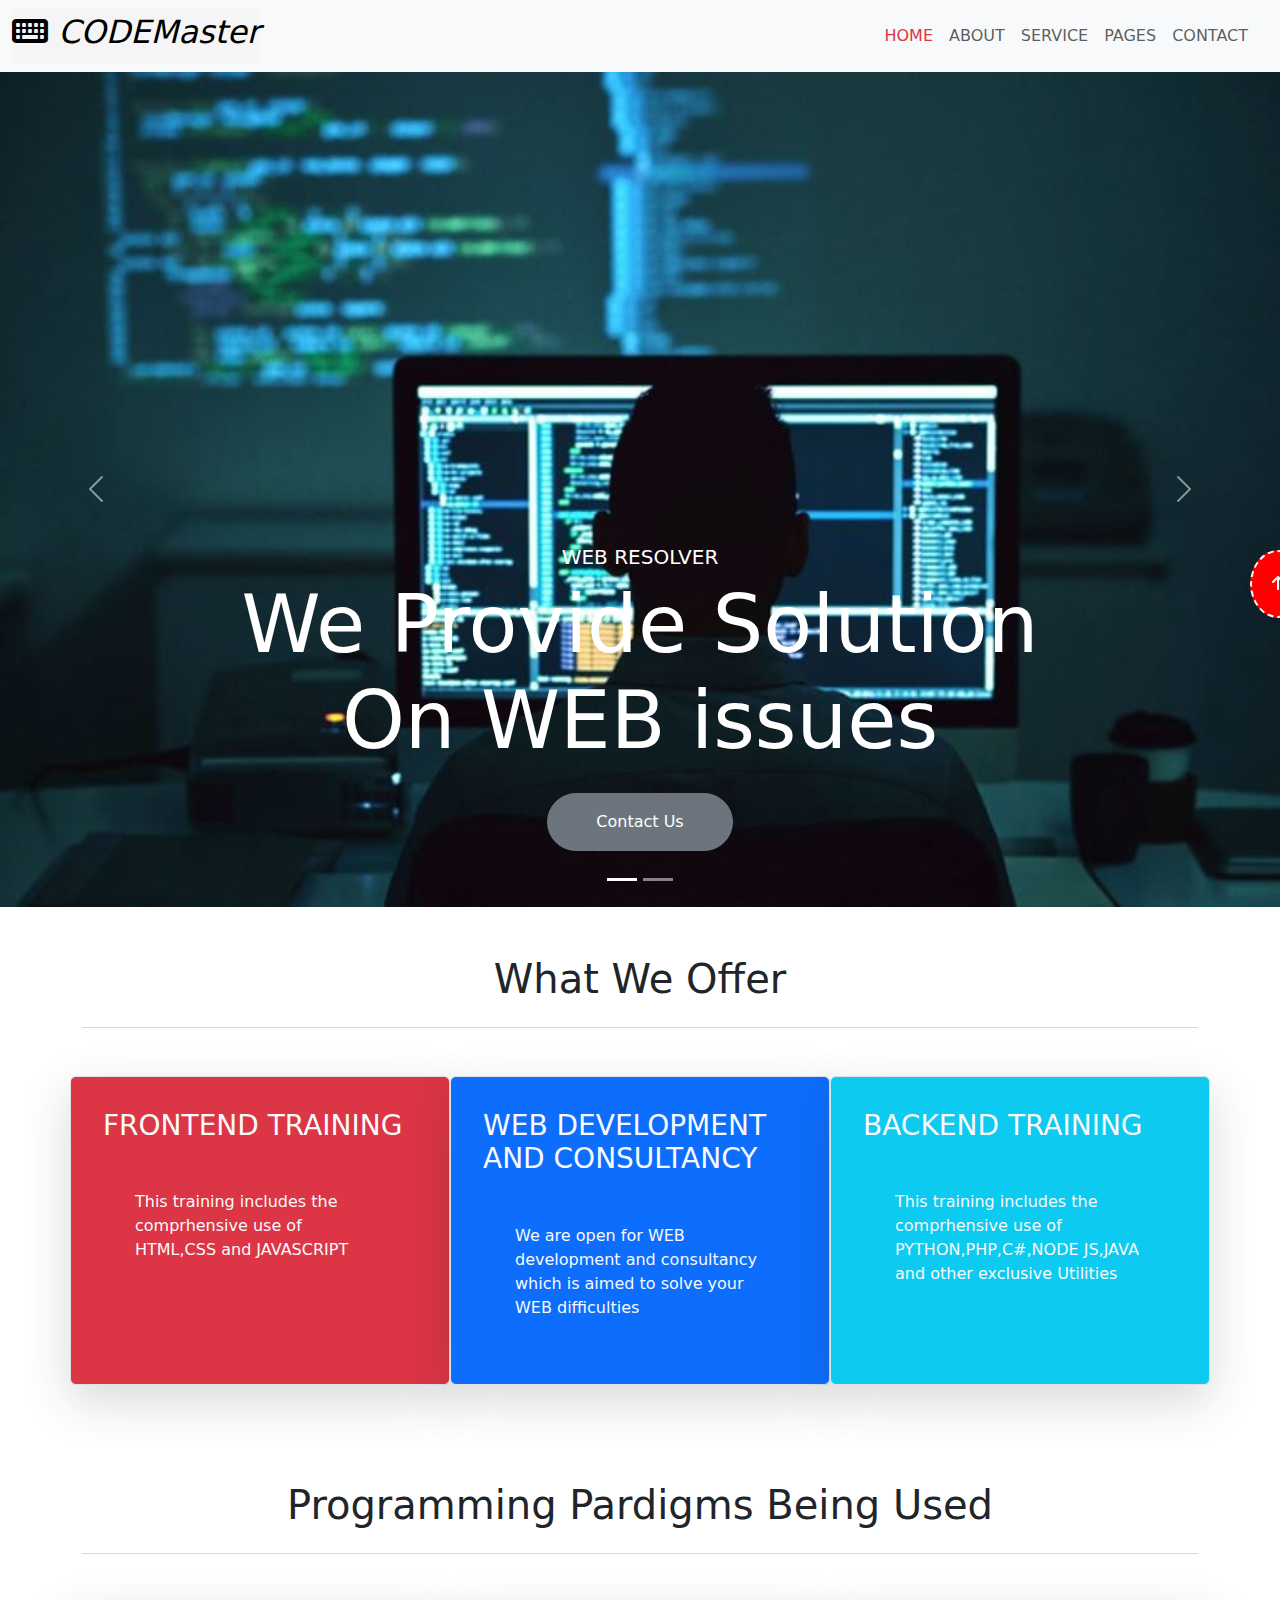
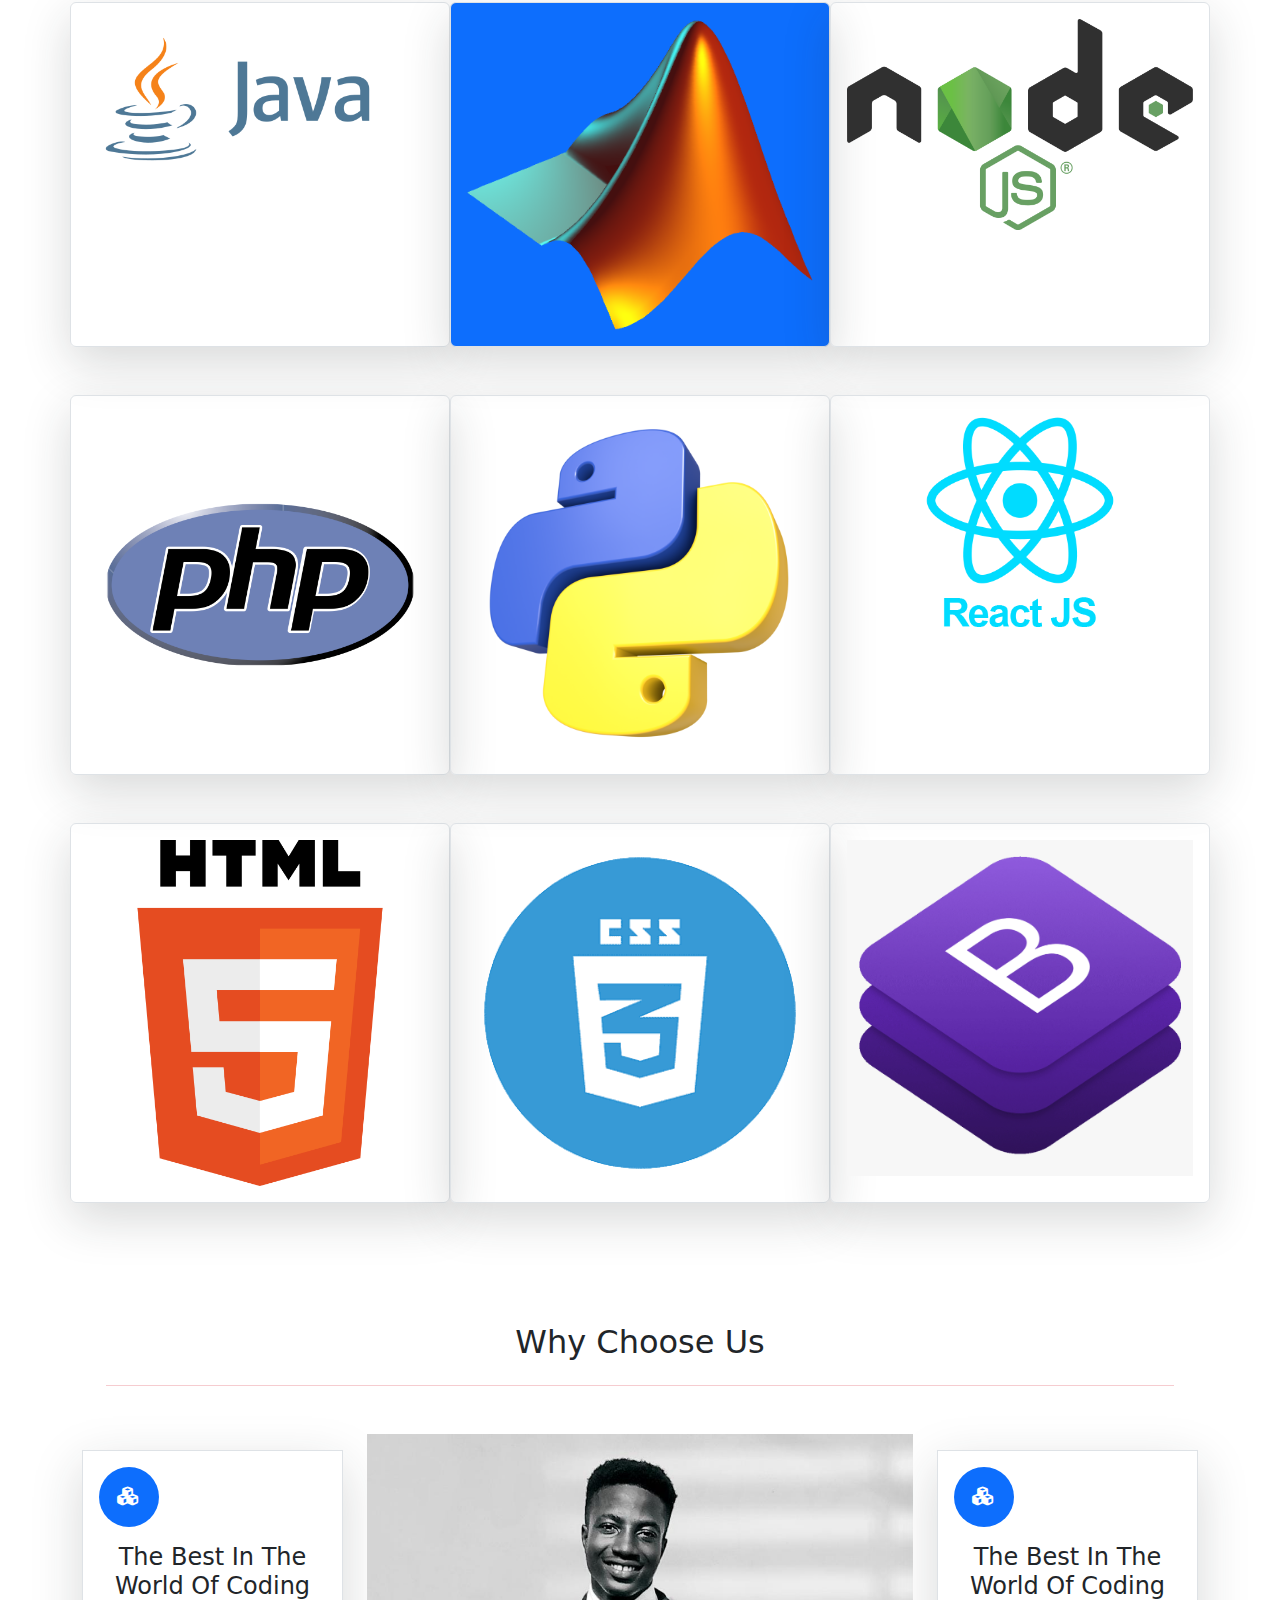
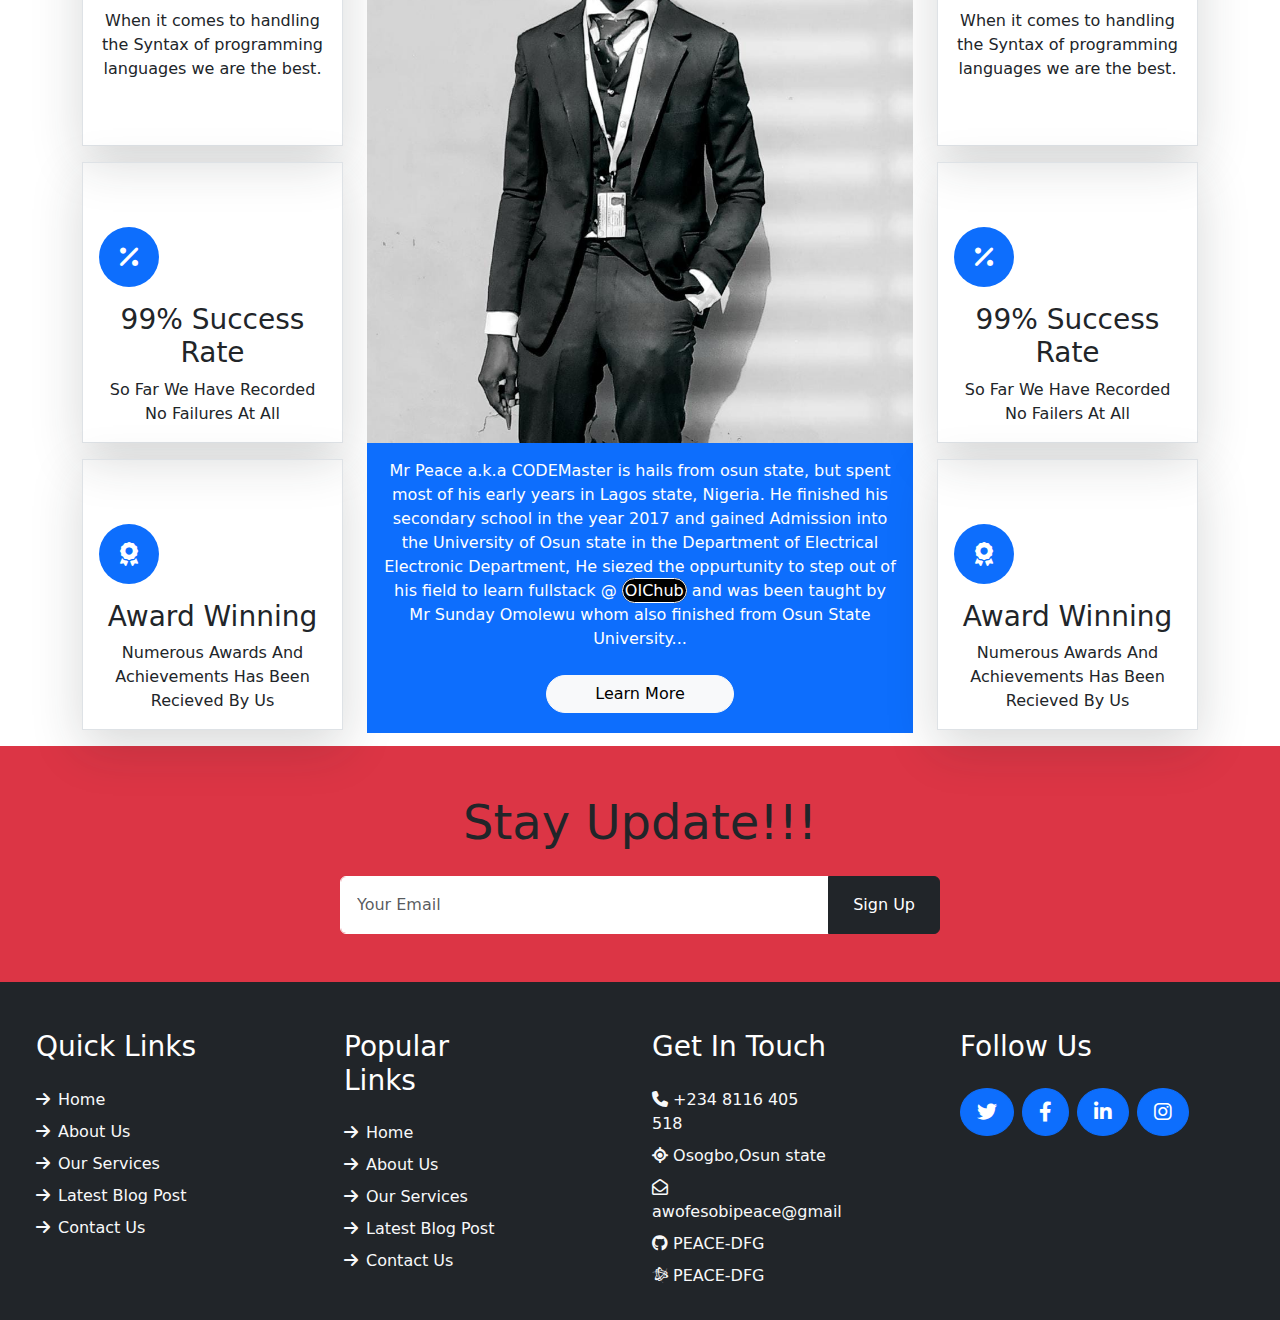
<file: home.html>
<!DOCTYPE html>
<html lang="en">
<head>
    <meta charset="UTF-8">
    <meta http-equiv="X-UA-Compatible" content="IE=edge">
    <meta name="viewport" content="width=device-width, initial-scale=1.0">
    <link rel="stylesheet" href="bootstrap/all.min.css">
    <link rel="stylesheet" href="bootstrap/bootstrap.min.css">
    <link rel="stylesheet" href="home.css">
    <title>www.CODEMaster.org.ng</title>
</head>
<body>

<nav class="navbar sticky-top navbar-expand-lg navbar-light bg-light">
  <div class="container-fluid">
    <a class="navbar-brand" href="#" style="background-color: whitesmoke; color:black"><h2> <i> <i class="fa-solid fa-keyboard"></i> CODEMaster </i></h2></a>
    <button class="navbar-toggler" type="button" data-bs-toggle="collapse" data-bs-target="#navbarTogglerDemo02" aria-controls="navbarTogglerDemo02" aria-expanded="false" aria-label="Toggle navigation">
      <span class="navbar-toggler-icon"></span>
    </button>
   
  </div>
  <div class="collapse navbar-collapse" id="navbarTogglerDemo02">
    <ul class="navbar-nav  d-flex me-4 mb-2 mb-lg-0">
      <li class="nav-item ">
        <a class="nav-link active text-danger" aria-current="page" href="#">HOME</a>
      </li>
      <li class="nav-item ">
        <a class="nav-link" href="#">ABOUT</a>
      </li>
      <li class="nav-item">
        <a class="nav-link " href="">SERVICE</a>
      </li>
      <li class="nav-item">
        <a class="nav-link " href="">PAGES</a>
      </li>
      <li class="nav-item">
        <a class="nav-link " href="">CONTACT</a>
      </li>
    </ul>
    
  </div>
</nav>

<div id="top"></div>
<!-- Carousel section -->
<div id="carouselExampleFade" class="carousel slide carousel-fade" data-bs-ride="carousel">
    <div class="carousel-indicators">
        <button type="button" data-bs-target="#carouselExampleCaptions" data-bs-slide-to="0" class="active" aria-current="true" aria-label="Slide 1"></button>
        <button type="button" data-bs-target="#carouselExampleCaptions" data-bs-slide-to="1" aria-label="Slide 2"></button>
        <!-- <button type="button" data-bs-target="#carouselExampleCaptions" data-bs-slide-to="2" aria-label="Slide 3"></button> -->
      </div>
    <div class="carousel-inner">
      <div class="carousel-item active">
        <img src="images/main3.jpg" class="d-block w-100" alt="...">
        <div class="carousel-caption d-flex flex-column align-items-center justify-content-center">
            <div class="p-3" style="max-width: 900px;">
                <h5 class="text-white text-uppercase">WEB RESOLVER</h5>
                <h3 class="display-1 text-white mb-md-4">We Provide Solution On WEB issues</h3>
                <!-- <a href="" class="btn btn-primary py-md-3 px-md-5 me-3 rounded-pill"><i class="fa-solid fa-arrow-right" style="width:fit-content; font-size:30px"></i></a> -->
                <a href="" class="btn btn-secondary py-md-3 px-md-5 rounded-pill">Contact Us</a>
            </div>
        </div>
      </div>
      <div class="carousel-item">
        <img src="images/min2.jpg" class="d-block w-100" alt="...">
        <div class="carousel-caption d-flex flex-column align-items-center justify-content-center">
            <div class="p-3" style="max-width: 900px;">
                <h5 class="text-white text-uppercase">WRITE CODES FROM SCRATCH</h5>
                <h5 class="display-2 text-white mb-md-4">Develop A Dynamic Website With Maximum Functionality</h5>
                <!-- <a href="" class="btn btn-primary py-md-3 px-md-5 me-3 rounded-pill"><i class="fa-solid fa-arrow-right" style="width:fit-content; font-size:30px"></i></a> -->
                <a href="" class="btn btn-secondary py-md-3 px-md-5 rounded-pill">Contact Us</a>
            </div>
        </div>
      <!-- <div class="carousel-item">
        <img src="images/carousel-2.jpg" class="d-block w-100" alt="...">
        <div class="carousel-caption d-flex flex-column align-items-center justify-content-center">
            <div class="p-3" style="max-width: 900px;">
                <h5 class="text-white text-uppercase">Business Consultancy</h5>
                <h1 class="display-1 text-white mb-md-4">Take Our Help To Reach The Top Level</h1>
                <a href="" class="btn btn-primary py-md-3 px-md-5 me-3 rounded-pill">Get Quote</a>
                <a href="" class="btn btn-secondary py-md-3 px-md-5 rounded-pill">Contact Us</a>
            </div>
        </div>
    </div> -->
      
    </div>
    <button class="carousel-control-prev" type="button" data-bs-target="#carouselExampleFade" data-bs-slide="prev">
      <span class="carousel-control-prev-icon" aria-hidden="true"></span>
      <span class="visually-hidden">Previous</span>
    </button>
    <button class="carousel-control-next" type="button" data-bs-target="#carouselExampleFade" data-bs-slide="next">
      <span class="carousel-control-next-icon" aria-hidden="true"></span>
      <span class="visually-hidden">Next</span>
    </button>
  </div>
  </div>

        <section>
              <div class="container text-center tect-dark mt-5">
                <h1>What We Offer</h1>
                <hr class="container text-danger mt-4 mb-5">
              </div>

              <div class="container ">
                <div class="row ">
                  <div class="col border gx-5 shadow-lg p-3 mb-5 bg-danger text-light rounded new">
                    <h3 class="m-3">FRONTEND TRAINING</h3>
                    <p class="m-5"> This training includes the comprhensive use of HTML,CSS and JAVASCRIPT </p>
                  </div>
                  <div class="col border gx-5 shadow-lg p-3 mb-5 bg-primary text-light rounded new">
                    <h3 class="m-3">WEB DEVELOPMENT AND CONSULTANCY</h3>
                    <p class="m-5"> We are open for WEB development and consultancy which is aimed to solve your WEB difficulties </p>
                  </div>
                  <div class="col border gx-5 shadow-lg p-3 mb-5 bg-info text-light rounded new">
                    <h3 class="m-3">BACKEND TRAINING</h3>
                    <p class="m-5"> This training includes the comprhensive use of PYTHON,PHP,C#,NODE JS,JAVA and other exclusive Utilities  </p>
                  </div>
                </div>
              </div>


      </section>
      <section>
        <div class="container text-center tect-dark mt-5">
          <h1>Programming Pardigms Being Used</h1>
          <hr class="container text-danger mt-4 mb-5">
        </div>

        <div class="container  ">
          <div class="row  ">

            <div class=" col-4 border gx-5 shadow-lg p-3 mb-5  text-light rounded root" >
              <img src="images/java.png" class="img-fluid swing" alt="" width="320px" height="134px">
             
              
            </div>
            <div class="col-4 border gx-5 shadow-lg p-3 mb-5 bg-primary text-light rounded ">
              <img src="images/Matlab_Logo.png" class="img-fluid swing" alt="" width="fit-content" >
            </div>
            <div class="col-4 border gx-5 shadow-lg p-3 mb-5  text-light rounded ">
              <img src="images/nodejs.png" class="img-fluid swing" alt="">
            </div>
            <div class="col-4 border gx-5 shadow-lg p-3 mb-5  text-light rounded ">
              <img src="images/ph.png" class="img-fluid swing" alt="">
            </div>
            <div class="col-4 border gx-5 shadow-lg p-3 mb-5  text-light rounded ">
              <img src="images/py.webp" class="img-fluid swing" alt="">
            </div>
            <div class="col-4 border gx-5 shadow-lg p-3 mb-5  text-light rounded ">
              <img src="images/react.png" class="img-fluid swing" alt="">
            </div>
            <div class="col-4 border gx-5 shadow-lg p-3 mb-5  text-light rounded ">
              <img src="images/HTML5_logo_and_wordmark.svg.png" class="img-fluid swing" alt="">
            </div>
            <div class="col-4 border gx-5 shadow-lg p-3 mb-5  text-light rounded ">
              <img src="images/c-removebg-preview.png" class="img-fluid swing" alt="">
            </div>
            <div class="col-4 border gx-5 shadow-lg p-3 mb-5  text-light rounded ">
              <img src="images/bot.png" class="img-fluid swing" alt="">
            </div>
          </div>
        </div>


</section>

      <section>




      </section>

      <section class="container">

        <div class="m-4 text-center pt-5">
          <h2>Why Choose Us</h2>
          <hr class="container text-danger mt-4 mb-5">
        </div>
        <div class="row">
          <div class="col-md-6 col-lg-3 ">
            <div  >
             <div class="border shadow-lg text-center justify-content-center p-3 my-3 swing"> 
             <div class="bg-primary rounded-circle   d-flex align-items-center justify-content-center mb-3" style="width: 60px; height: 60px;">
                <i class="fa fa-cubes fs-5 text-white"></i>
            </div>
            <h4>The Best In The World Of Coding</h4>
            <p class="mb-5"> When it comes to handling the Syntax of programming languages we are the best.</p>
          </div>
          <div class="border shadow-lg text-center justify-content-center p-3 my-3 swing">
            <div class="bg-primary mt-5 rounded-circle d-flex align-items-center justify-content-center mb-3" style="width: 60px; height: 60px;">
              <i class="fa fa-percent fs-4 text-white"></i>
          </div>
          <h3>99% Success Rate</h3>
          <p class="mb-0">So Far We Have Recorded No Failures At All</p>
        </div>
        <div class="border shadow-lg text-center justify-content-center p-3 my-3 swing">
          <div class="bg-primary mt-5 rounded-circle d-flex align-items-center justify-content-center mb-3" style="width: 60px; height: 60px;">
            <i class="fa fa-award fs-4 text-white"></i>
        </div>
        <h3>Award Winning</h3>
        <p class="mb-0"> Numerous Awards And Achievements Has Been Recieved By Us</p>
      </div>

          </div>
          </div>

          <!-- second part -->
          <div class="col-md-6 col-lg-6">
            <div class="d-block bg-primary  text-center">
              <img class="img-fluid" src="images/my_picture.jpg" alt="programmer">
              <div class="p-3">
                  <p class="text-white mb-4">Mr Peace a.k.a CODEMaster is hails from osun state, but spent most of his early years in Lagos state, Nigeria. He finished his secondary school in the year 2017 and gained Admission into the University of Osun state in the Department of Electrical Electronic Department, He siezed the oppurtunity to step out of his field to learn fullstack @ <a href="https://www.oichub.org/" style="background-color: black; color:white; border:1px solid white; width:fit-content;padding:2px;border-radius:50px;">OIChub</a> and was been taught by Mr Sunday Omolewu whom also finished from Osun State University...  </p>
                  <a href="" class="btn btn-light px-md-5 rounded-pill mb-1">Learn More</a>
              </div>
          </div>

          </div>

          <!-- third part -->


          <div class="col-md-6 col-lg-3">
            <div  >
              <div class="border shadow-lg text-center justify-content-center p-3 my-3 swing"> 
              <div class="bg-primary rounded-circle   d-flex align-items-center justify-content-center mb-3" style="width: 60px; height: 60px;">
                 <i class="fa fa-cubes fs-5 text-white"></i>
             </div>
             <h4>The Best In The World Of Coding</h4>
             <p class="mb-5"> When it comes to handling the Syntax of programming languages we are the best.</p>
           </div>
           <div class="border shadow-lg text-center justify-content-center p-3 my-3 swing">
             <div class="bg-primary mt-5 rounded-circle d-flex align-items-center justify-content-center mb-3" style="width: 60px; height: 60px;">
               <i class="fa fa-percent fs-4 text-white"></i>
           </div>
           <h3>99% Success Rate</h3>
           <p class="mb-0">So Far We Have Recorded No Failers At All</p>
         </div>
         <div class="border shadow-lg text-center justify-content-center p-3 my-3 swing">
           <div class="bg-primary mt-5 rounded-circle d-flex align-items-center justify-content-center mb-3" style="width: 60px; height: 60px;">
             <i class="fa fa-award fs-4 text-white"></i>
         </div>
         <h3>Award Winning</h3>
         <p class="mb-0"> Numerous Awards And Achievements Has Been Recieved By Us</p>
       </div>
 
           </div>
          </div>
        </div>



      </section>

      <section>

        <div>

          <div class="container-fluid bg-danger text-dark p-5">
            <div class="row g-5">
                <div class="col-12 text-center">
                    <h1 class="display-5 mb-4">Stay Update!!!</h1>
                    <form class="mx-auto" style="max-width: 600px;">
                        <div class="input-group">
                            <input type="text" class="form-control border-white p-3" placeholder="Your Email">
                            <button class="btn btn-dark px-4">Sign Up</button>
                        </div>
                    </form>
                </div>
            </div>
        </div>
        </div>
      </section>
      <section class="bg-dark">
        <div class="container-fluid ">
          <div class="row  p-4 justify-content-between  "  >
            <div class=" col-md-6 col-lg-2 mt-4">
              <h3 class="text-white mb-4">Quick Links</h3>
              <div class="d-flex flex-column justify-content-start">
                <a class="text-light mb-2" href="#"><i class="fa-solid fa-arrow-right me-2"></i>Home</a>
                <a class="text-light mb-2" href="#"><i class="fa-solid fa-arrow-right me-2"></i>About Us</a>
                <a class="text-light mb-2" href="#"><i class="fa-solid fa-arrow-right me-2"></i>Our Services</a>
                <a class="text-light mb-2" href="#"><i class="fa-solid fa-arrow-right me-2"></i>Latest Blog Post</a>
                <a class="text-light" href="#"><i class="fa-solid fa-arrow-right me-2"></i>Contact Us</a>
            </div>

            </div>
            <div class="col-md-6 col-lg-2 mt-4">
              <h3 class="text-white mb-4">Popular Links</h3>
                <div class="d-flex flex-column justify-content-start">
                    <a class="text-light mb-2" href="#"><i class="fa-solid fa-arrow-right me-2"></i>Home</a>
                    <a class="text-light mb-2" href="#"><i class="fa-solid fa-arrow-right me-2"></i>About Us</a>
                    <a class="text-light mb-2" href="#"><i class="fa-solid fa-arrow-right me-2"></i>Our Services</a>
                    <a class="text-light mb-2" href="#"><i class="fa-solid fa-arrow-right me-2"></i>Latest Blog Post</a>
                    <a class="text-light" href="#"><i class="fa-solid fa-arrow-right me-2"></i>Contact Us</a>
                </div>

            </div>
            <div class="col-md-6 col-lg-2 mt-4">
              <h3 class="text-white mb-4 ">Get In Touch</h3>
              <div class="d-flex flex-column justify-content-start">
                <a class="text-light mb-2" href="#"> <i class="fa-solid fa-phone"></i> +234 8116 405 518</a>
                <a class="text-light mb-2" href="#"> <i class="fa-solid fa-location"></i> Osogbo,Osun state</a>
                <a class="text-light mb-2" href="https://mail.google.com/mail/"><i class="fa-regular fa-envelope-open"></i>awofesobipeace@gmail</a>
                <a class="text-light mb-2" href="#"> <i class="fab fa-github"></i> PEACE-DFG</a>
                <a class="text-light mb-2" href="#"><i class="fa-brands fa-battle-net"></i> PEACE-DFG</a>
               
            </div>
            </div>
            <div class="col-md-6 col-lg-3 mt-4">
              <h3 class="text-white mb-4 ">Follow Us</h3>
              <div class="d-flex">
                  <a class="btn btn-lg btn-primary btn-lg-square rounded-circle me-2" href="https://twitter.com/login?lang=en"><i class="fab fa-twitter fw-normal"></i></a>
                  <a class="btn btn-lg btn-primary btn-lg-square rounded-circle me-2" href="https://www.facebook.com/login/"><i class="fab fa-facebook-f fw-normal"></i></a>
                  <a class="btn btn-lg btn-primary btn-lg-square rounded-circle me-2" href="https://www.linkedin.com/login"><i class="fab fa-linkedin-in fw-normal"></i></a>
                  <a class="btn btn-lg btn-primary btn-lg-square rounded-circle" href="https://www.instagram.com/accounts/login/"><i class="fab fa-instagram fw-normal"></i></a>
              </div>

            </div>
            <!-- <div class="col ms-5 ps-3">
              <iframe src="https://www.google.com/maps/embed?pb=!1m18!1m12!1m3!1d782.4979985080392!2d4.572500349531093!3d7.768015689135097!2m3!1f0!2f0!3f0!3m2!1i1024!2i768!4f13.1!3m3!1m2!1s0x1037880344b63867%3A0xb1fb6e9e054bab7a!2sOke%20Baale%20Ln%2C%20230284%2C%20Osogbo%2C%20Osun!5e0!3m2!1sen!2sng!4v1681417618489!5m2!1sen!2sng" width="300" height="200" style="border:0;" allowfullscreen="" loading="lazy" referrerpolicy="no-referrer-when-downgrade"></iframe>

            </div> -->
          </div>
        </div>

        <div>
          <a href="#top" class="troop"><i class="fa-solid fa-arrow-up text-light"></i></a>
        </div>
      </section>
      
    


<script src="js/bootstrap.bundle.min.js"></script>
</body>
</html>
</file>
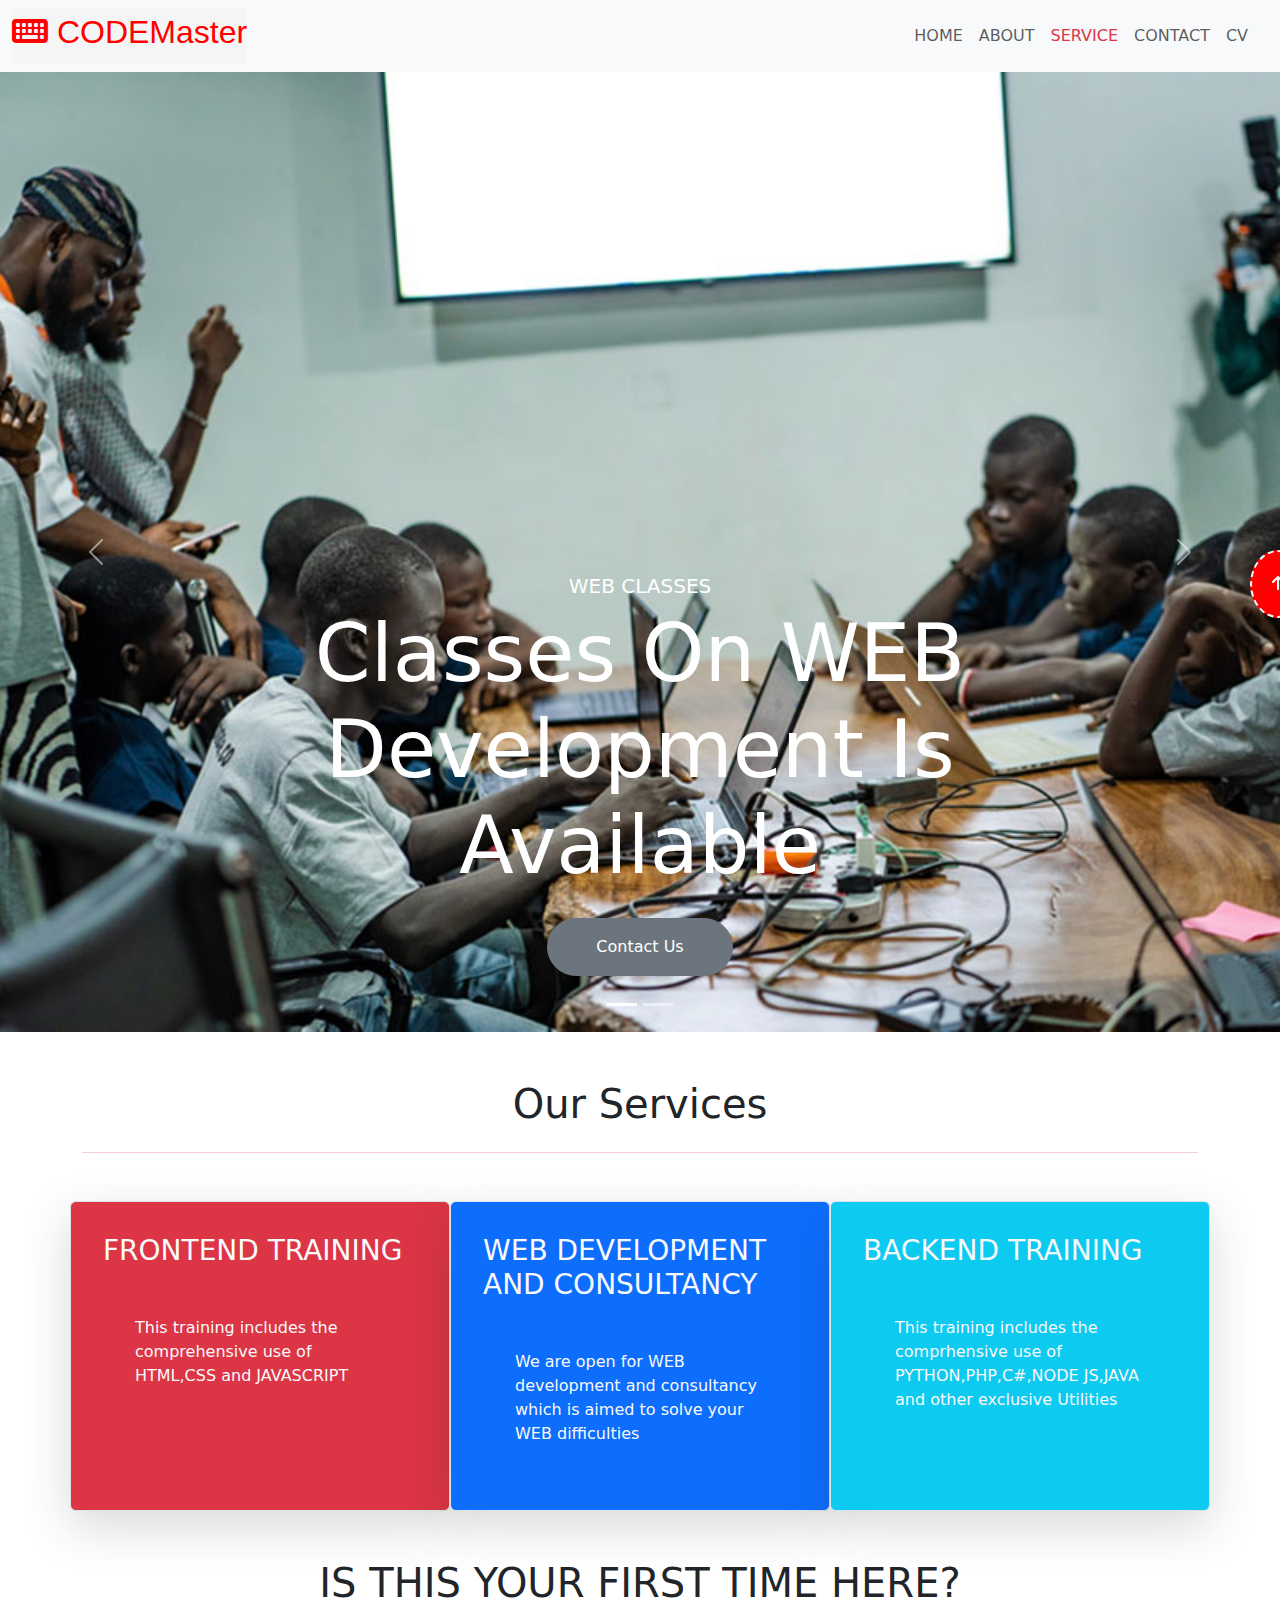
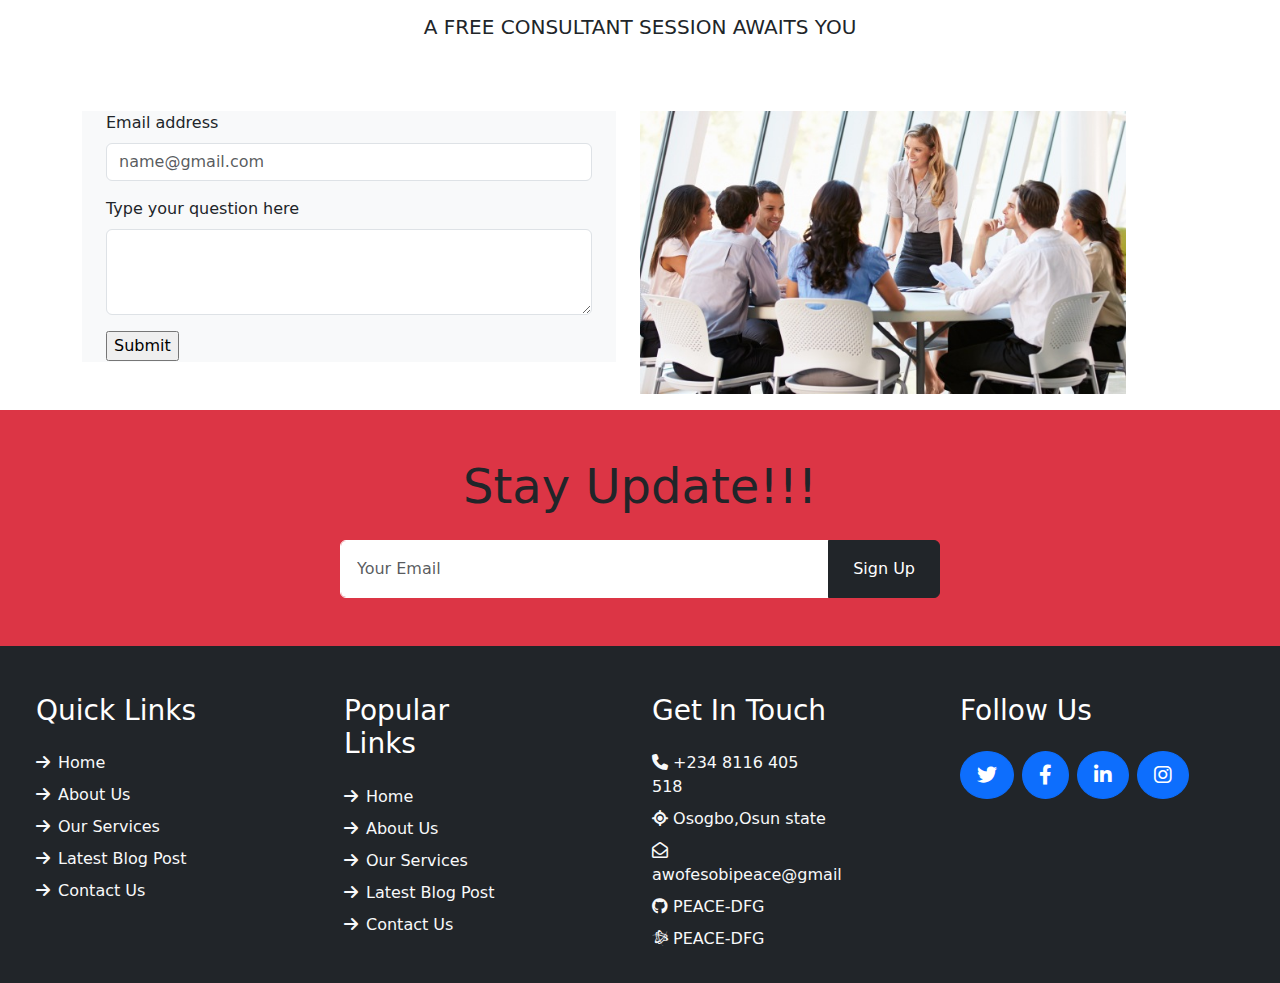
<file: Service.html>
<!DOCTYPE html>
<html lang="en">
<head>
    <meta charset="UTF-8">
    <meta http-equiv="X-UA-Compatible" content="IE=edge">
    <meta name="viewport" content="width=device-width, initial-scale=1.0">
    <link rel="stylesheet" href="bootstrap/all.min.css">
    <link rel="stylesheet" href="bootstrap/bootstrap.min.css">
    <link rel="stylesheet" href="Service.css">
    <title>www.CODEMaster_service.org.ng</title>
</head>
<body>
    
<nav class="navbar sticky-top navbar-expand-lg navbar-light bg-light">
    <div class="container-fluid">
      <a class="navbar-brand" href="#" style="background-color: whitesmoke; color:black"><h2 style="font-family: Verdana, Geneva, Tahoma, sans-serif;color:red"> <i class="fa-solid fa-keyboard"></i> CODEMaster </h2></a>
      <button class="navbar-toggler" type="button" data-bs-toggle="collapse" data-bs-target="#navbarTogglerDemo02" aria-controls="navbarTogglerDemo02" aria-expanded="false" aria-label="Toggle navigation">
        <span class="navbar-toggler-icon"></span>
      </button>
     
    </div>
    <div class="collapse navbar-collapse" id="navbarTogglerDemo02">
      <ul class="navbar-nav  d-flex me-4 mb-2 mb-lg-0">
        <li class="nav-item ">
          <a class="nav-link " aria-current="page" href="index.html">HOME</a>
        </li>
        <li class="nav-item ">
          <a class="nav-link" href="about.html">ABOUT</a>
        </li>
        <li class="nav-item">
          <a class="nav-link active text-danger" href="Service.html">SERVICE</a>
        </li>
        <li class="nav-item">
          <a class="nav-link " href="contact.html">CONTACT</a>
        </li>
        <li class="nav-item">
          <a class="nav-link " href=""> CV</a>
        </li>
      </ul>
      
    </div>
  </nav>
  
  <div id="top"></div>
  <!-- Carousel section -->
<div id="carouselExampleFade" class="carousel slide carousel-fade" data-bs-ride="carousel">
    <div class="carousel-indicators">
        <button type="button" data-bs-target="#carouselExampleCaptions" data-bs-slide-to="0" class="active" aria-current="true" aria-label="Slide 1"></button>
        <button type="button" data-bs-target="#carouselExampleCaptions" data-bs-slide-to="1" aria-label="Slide 2"></button>
        <!-- <button type="button" data-bs-target="#carouselExampleCaptions" data-bs-slide-to="2" aria-label="Slide 3"></button> -->
      </div>
    <div class="carousel-inner">
      <div class="carousel-item active">
        <img src="images/tech.jpg" class="d-block w-100" alt="...">
        <div class="carousel-caption d-flex flex-column align-items-center justify-content-center">
            <div class="p-3" style="max-width: 900px;">
                <h5 class="text-white text-uppercase">WEB CLASSES</h5>
                <h3 class="display-1 text-white mb-md-4">Classes On WEB Development Is Available</h3>
                <!-- <a href="" class="btn btn-primary py-md-3 px-md-5 me-3 rounded-pill"><i class="fa-solid fa-arrow-right" style="width:fit-content; font-size:30px"></i></a> -->
                <a href="contact.html" class="btn btn-secondary py-md-3 px-md-5 rounded-pill">Contact Us</a>
            </div>
        </div>
      </div>
      <div class="carousel-item">
        <img src="images/serv.webp" class="d-block w-100" alt="...">
        <div class="carousel-caption d-flex flex-column align-items-center justify-content-center">
            <div class="p-3" style="max-width: 900px;">
                <h5 class="text-white text-uppercase">WRITE CODES FROM SCRATCH</h5>
                <h5 class="display-2 text-white mb-md-4"> We Teach Students From Scratch How To Develop A Dynamic Website With Maximum Functionality</h5>
                <!-- <a href="" class="btn btn-primary py-md-3 px-md-5 me-3 rounded-pill"><i class="fa-solid fa-arrow-right" style="width:fit-content; font-size:30px"></i></a> -->
                <a href="" class="btn btn-secondary py-md-3 px-md-5 rounded-pill">Contact Us</a>
            </div>
        </div> 
      <!-- <div class="carousel-item">
        <img src="images/carousel-2.jpg" class="d-block w-100" alt="...">
        <div class="carousel-caption d-flex flex-column align-items-center justify-content-center">
            <div class="p-3" style="max-width: 900px;">
                <h5 class="text-white text-uppercase">Business Consultancy</h5>
                <h1 class="display-1 text-white mb-md-4">Take Our Help To Reach The Top Level</h1>
                <a href="" class="btn btn-primary py-md-3 px-md-5 me-3 rounded-pill">Get Quote</a>
                <a href="" class="btn btn-secondary py-md-3 px-md-5 rounded-pill">Contact Us</a>
            </div>
        </div>
    </div> -->
      
    </div>
    <button class="carousel-control-prev" type="button" data-bs-target="#carouselExampleFade" data-bs-slide="prev">
      <span class="carousel-control-prev-icon" aria-hidden="true"></span>
      <span class="visually-hidden">Previous</span>
    </button>
    <button class="carousel-control-next" type="button" data-bs-target="#carouselExampleFade" data-bs-slide="next">
      <span class="carousel-control-next-icon" aria-hidden="true"></span>
      <span class="visually-hidden">Next</span>
    </button>
  </div>
  </div>



  <section>
    <div class="container text-center tect-dark mt-5">
      <h1>Our Services</h1>
      <hr class="container text-danger mt-4 mb-5">
    </div>

    <div class="container ">
      <div class="row ">
        <div class="col-md border gx-5 shadow-lg p-3 mb-5 bg-danger text-light rounded new">
          <h3 class="m-3">FRONTEND TRAINING</h3>
          <p class="m-5"> This training includes the comprehensive use of HTML,CSS and JAVASCRIPT </p>
        </div>
        <div class="col-md border gx-5 shadow-lg p-3 mb-5 bg-primary text-light rounded new">
          <h3 class="m-3">WEB DEVELOPMENT AND CONSULTANCY</h3>
          <p class="m-5"> We are open for WEB development and consultancy which is aimed to solve your WEB difficulties </p>
        </div>
        <div class="col-md border gx-5 shadow-lg p-3 mb-5 bg-info text-light rounded new">
          <h3 class="m-3">BACKEND TRAINING</h3>
          <p class="m-5"> This training includes the comprhensive use of PYTHON,PHP,C#,NODE JS,JAVA and other exclusive Utilities  </p>
        </div>
      </div>
    </div>


</section>

<section class="container" >

    <div class="container text-center">
        <h1>
            IS THIS YOUR FIRST TIME HERE?
        </h1>
        <h5> A FREE CONSULTANT SESSION AWAITS YOU</h5>
    </div>
<div class="row container mt-4 g-5">
    <div class="col mt-5 mb-5 bg-light">
        <div class="mb-3">
            <label for="exampleFormControlInput1" class="form-label">Email address</label>
            <input type="email" class="form-control" id="exampleFormControlInput1" placeholder="name@gmail.com">
          </div>
          <div class="mb-3">
            <label for="exampleFormControlTextarea1" class="form-label">Type your question here</label>
            <textarea class="form-control" id="exampleFormControlTextarea1" rows="3"></textarea>
          </div>
          <input type="button" id="btnShowMsg" value="Submit" onClick="showMessage()" />


    </div>
    <div class="col-md mb-3 ">
        <img src="images/carousel-2.jpg" class="img-fluid" alt="">

    </div>



</div>



</section>
<section>

    <div>

      <div class="container-fluid bg-danger text-dark p-5">
        <div class="row g-5">
            <div class="col-12 text-center">
                <h1 class="display-5 mb-4">Stay Update!!!</h1>
                <form class="mx-auto" style="max-width: 600px;">
                    <div class="input-group">
                        <input type="text" class="form-control border-white p-3" placeholder="Your Email">
                        <button class="btn btn-dark px-4">Sign Up</button>
                    </div>
                </form>
            </div>
        </div>
    </div>
    </div>
  </section>
  <section class="bg-dark">
    <div class="container-fluid ">
      <div class="row  p-4 justify-content-between  "  >
        <div class=" col-md-6 col-lg-2 mt-4">
          <h3 class="text-white mb-4">Quick Links</h3>
          <div class="d-flex flex-column justify-content-start">
            <a class="text-light mb-2" href="#"><i class="fa-solid fa-arrow-right me-2"></i>Home</a>
            <a class="text-light mb-2" href="#"><i class="fa-solid fa-arrow-right me-2"></i>About Us</a>
            <a class="text-light mb-2" href="#"><i class="fa-solid fa-arrow-right me-2"></i>Our Services</a>
            <a class="text-light mb-2" href="#"><i class="fa-solid fa-arrow-right me-2"></i>Latest Blog Post</a>
            <a class="text-light" href="#"><i class="fa-solid fa-arrow-right me-2"></i>Contact Us</a>
        </div>

        </div>
        <div class="col-md-6 col-lg-2 mt-4">
          <h3 class="text-white mb-4">Popular Links</h3>
            <div class="d-flex flex-column justify-content-start">
                <a class="text-light mb-2" href="#"><i class="fa-solid fa-arrow-right me-2"></i>Home</a>
                <a class="text-light mb-2" href="#"><i class="fa-solid fa-arrow-right me-2"></i>About Us</a>
                <a class="text-light mb-2" href="#"><i class="fa-solid fa-arrow-right me-2"></i>Our Services</a>
                <a class="text-light mb-2" href="#"><i class="fa-solid fa-arrow-right me-2"></i>Latest Blog Post</a>
                <a class="text-light" href="#"><i class="fa-solid fa-arrow-right me-2"></i>Contact Us</a>
            </div>

        </div>
        <div class="col-md-6 col-lg-2 mt-4">
          <h3 class="text-white mb-4 ">Get In Touch</h3>
          <div class="d-flex flex-column justify-content-start">
            <a class="text-light mb-2" href="#"> <i class="fa-solid fa-phone"></i> +234 8116 405 518</a>
            <a class="text-light mb-2" href="#"> <i class="fa-solid fa-location"></i> Osogbo,Osun state</a>
            <a class="text-light mb-2" href="https://mail.google.com/mail/"><i class="fa-regular fa-envelope-open"></i>awofesobipeace@gmail</a>
            <a class="text-light mb-2" href="#"> <i class="fab fa-github"></i> PEACE-DFG</a>
            <a class="text-light mb-2" href="#"><i class="fa-brands fa-battle-net"></i> PEACE-DFG</a>
           
        </div>
        </div>
        <div class="col-md-6 col-lg-3 mt-4">
          <h3 class="text-white mb-4 ">Follow Us</h3>
          <div class="d-flex">
              <a class="btn btn-lg btn-primary btn-lg-square rounded-circle me-2" href="https://twitter.com/login?lang=en"><i class="fab fa-twitter fw-normal"></i></a>
              <a class="btn btn-lg btn-primary btn-lg-square rounded-circle me-2" href="https://www.facebook.com/login/"><i class="fab fa-facebook-f fw-normal"></i></a>
              <a class="btn btn-lg btn-primary btn-lg-square rounded-circle me-2" href="https://www.linkedin.com/login"><i class="fab fa-linkedin-in fw-normal"></i></a>
              <a class="btn btn-lg btn-primary btn-lg-square rounded-circle" href="https://www.instagram.com/accounts/login/"><i class="fab fa-instagram fw-normal"></i></a>
          </div>

        </div>
        <!-- <div class="col ms-5 ps-3">
          <iframe src="https://www.google.com/maps/embed?pb=!1m18!1m12!1m3!1d782.4979985080392!2d4.572500349531093!3d7.768015689135097!2m3!1f0!2f0!3f0!3m2!1i1024!2i768!4f13.1!3m3!1m2!1s0x1037880344b63867%3A0xb1fb6e9e054bab7a!2sOke%20Baale%20Ln%2C%20230284%2C%20Osogbo%2C%20Osun!5e0!3m2!1sen!2sng!4v1681417618489!5m2!1sen!2sng" width="300" height="200" style="border:0;" allowfullscreen="" loading="lazy" referrerpolicy="no-referrer-when-downgrade"></iframe>

        </div> -->
      </div>
    </div>

    <div>
      <a href="#top" class="troop"><i class="fa-solid fa-arrow-up text-light"></i></a>
    </div>
  </section>
 






  <script type="text/javascript">
    function showMessage() {
        alert("Thank You For Consulting Us, Your Question Will Be Answered Shortly");
    }
</script>


  
    <script src="js/bootstrap.bundle.min.js"></script>
</body>
</html>
</file>
<file: home.css>
/* div.new:hover{
    width: 300px;
    height: 350px;
   
    -webkit-transform: rotate(360deg);
    transform: rotate(360deg);
    transition: width 2s, height 2s, transform 2s;
    background: linear-gradient(rgb(63, 61, 61),rgb(192, 192, 111),grey);
} */
.swing:hover{
    
        width: 300px;
        height: 300px;
        transition: width 2s, height 2s, transform 2s;
        -webkit-transform: rotate(0deg); /* Safari */
        transform: rotate(0deg);
     
    
}
a{
    text-decoration: none;
}
.shield{
    justify-content:space-between;
}
a:hover{
    border-bottom: 3px solid white;
    border-radius: 50px;
    width: max-content;
    color: aliceblue;
    background-color:rgb(32, 117, 207);
}
.troop{
    position: fixed;
    border: 2px dashed whitesmoke;
    width: auto;
    padding: 20px;
    background-color: red;
    top:550px;
    left: 1250px;
    border-radius: 50%;
    z-index: 10;
}
</file>
<file: about.css>
.troop{
    position: fixed;
    border: 2px dashed whitesmoke;
    width: auto;
    padding: 20px;
    background-color: red;
    top:550px;
    left: 1250px;
    border-radius: 50%;
    z-index: 10;
}
a:hover{
    border: 1px solid white;
    border-radius: 50px;
    width: max-content;
    color: aliceblue;
    background-color: gold;
}

a{
    text-decoration: none;
}
</file>
<file: contact.css>
a:hover{
    border-bottom: 3px solid white;
    border-radius: 50px;
    width: max-content;
    color: aliceblue;
    background-color:rgb(32, 117, 207);
}
a{
    text-decoration: none;
}
</file>
<file: Service.css>
.troop{
    position: fixed;
    border: 2px dashed whitesmoke;
    width: auto;
    padding: 20px;
    background-color: red;
    top:550px;
    left: 1250px;
    border-radius: 50%;
    z-index: 10;
}
a:hover{
    border-bottom: 3px solid white;
    border-radius: 50px;
    width: max-content;
    color: aliceblue;
    background-color:rgb(32, 117, 207);
}
a{
    text-decoration: none;
}
</file>
